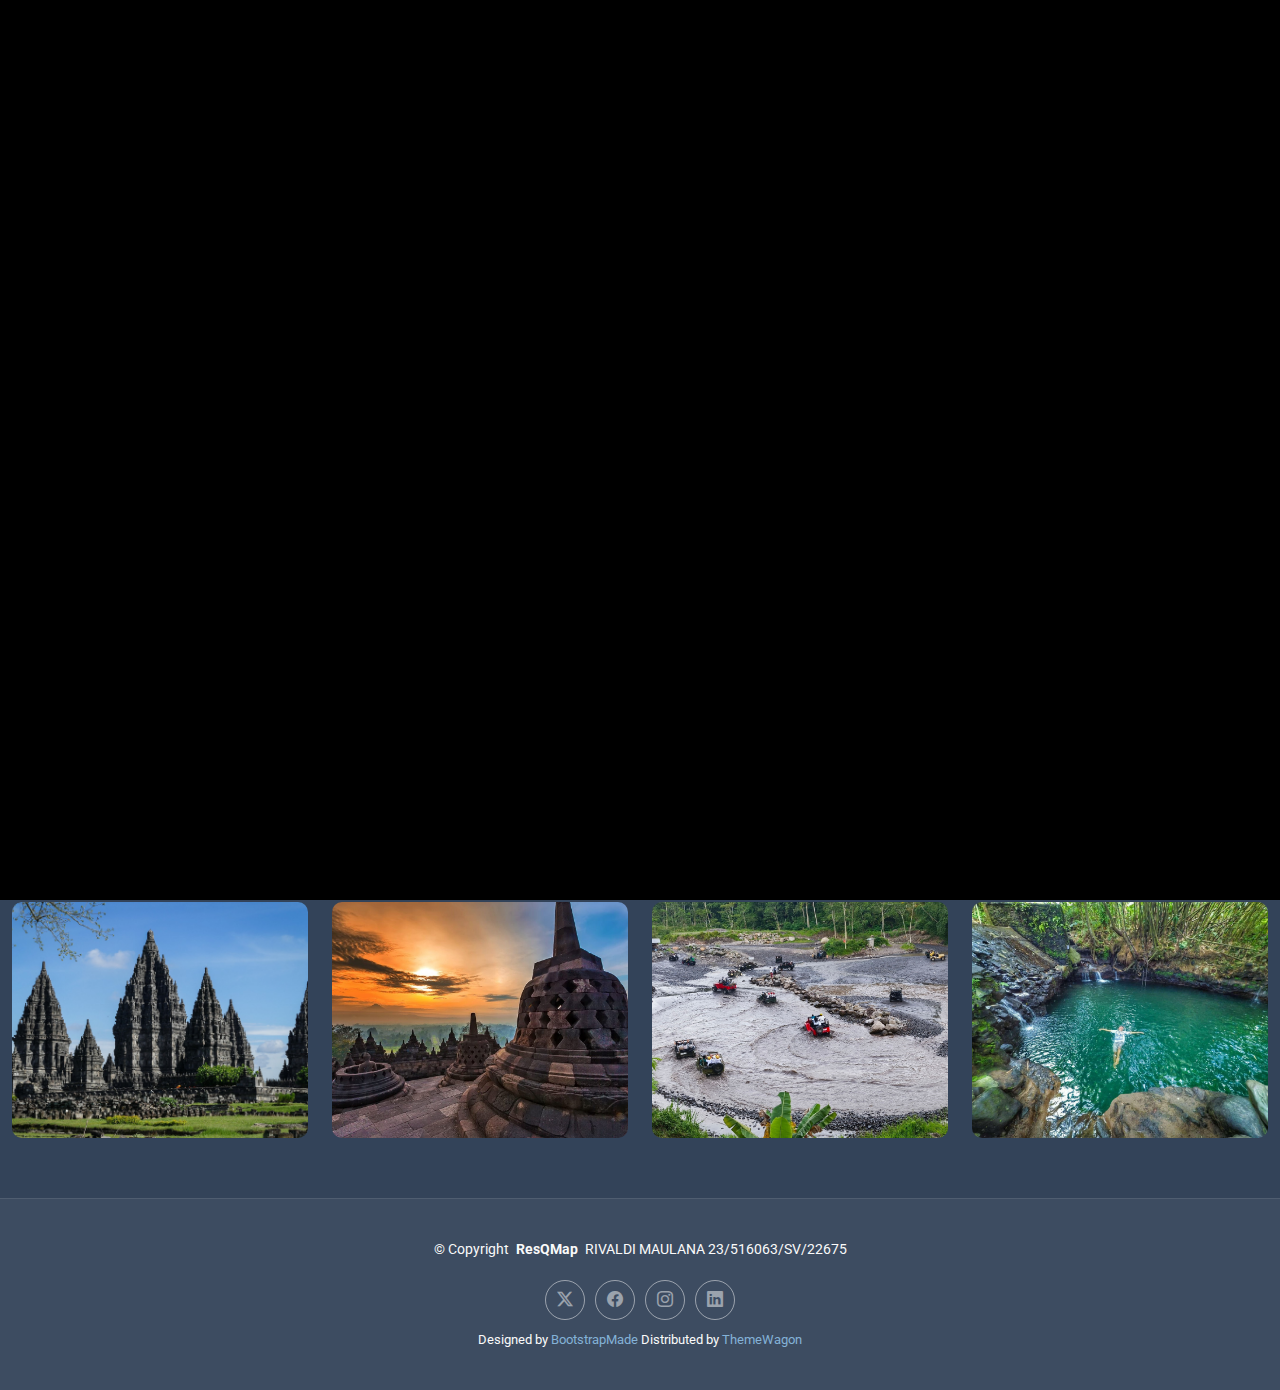
<file: index.html>
<!DOCTYPE html>
<html lang="en">

<head>
  <meta charset="utf-8">
  <meta content="width=device-width, initial-scale=1.0" name="viewport">
  <title>ResQMap</title>
  <meta name="description" content="">
  <meta name="keywords" content="">

  <!-- Favicons -->
  <link href="assets/img/favicon.png" rel="icon">
  <link href="assets/img/apple-touch-icon.png" rel="apple-touch-icon">

  <!-- Fonts -->
  <link href="https://fonts.googleapis.com" rel="preconnect">
  <link href="https://fonts.gstatic.com" rel="preconnect" crossorigin>
  <link href="https://fonts.googleapis.com/css2?family=Roboto:ital,wght@0,100;0,300;0,400;0,500;0,700;0,900;1,100;1,300;1,400;1,500;1,700;1,900&family=Inter:wght@100;200;300;400;500;600;700;800;900&family=Cardo:ital,wght@0,400;0,700;1,400;1,700&display=swap" rel="stylesheet">

  <!-- Vendor CSS Files -->
  <link href="assets/vendor/bootstrap/css/bootstrap.min.css" rel="stylesheet">
  <link href="assets/vendor/bootstrap-icons/bootstrap-icons.css" rel="stylesheet">
  <link href="assets/vendor/aos/aos.css" rel="stylesheet">
  <link href="assets/vendor/glightbox/css/glightbox.min.css" rel="stylesheet">
  <link href="assets/vendor/swiper/swiper-bundle.min.css" rel="stylesheet">

  <!-- Main CSS File -->
  <link href="assets/css/main.css" rel="stylesheet">

  <!-- =======================================================
  * Template Name: PhotoFolio
  * Template URL: https://bootstrapmade.com/photofolio-bootstrap-photography-website-template/
  * Updated: Aug 07 2024 with Bootstrap v5.3.3
  * Author: BootstrapMade.com
  * License: https://bootstrapmade.com/license/
  ======================================================== -->
</head>

<body class="index-page">

  <header id="header" class="header d-flex align-items-center sticky-top">
    <div class="container-fluid position-relative d-flex align-items-center justify-content-between">

      <a href="index.html" class="logo d-flex align-items-center me-auto me-xl-0">
        <!-- Uncomment the line below if you also wish to use an image logo -->
        <!-- <img src="assets/img/logo.png" alt=""> -->
        <i class="bi bi-camera"></i>
        <h1 class="sitename">ResQMap</h1>
      </a>

      <nav id="navmenu" class="navmenu">
        <ul>
          <li><a href="index.html" class="active">Home<br></a></li>
          <li><a href="about.html">Map</a></li>
          <li><a href="gallery.html">Dashboard</a></li>
          <li><a href="services.html">Services</a></li>
          <li><a href="contact.html">Contact</a></li>
        </ul>
        <i class="mobile-nav-toggle d-xl-none bi bi-list"></i>
      </nav>

      <div class="header-social-links">
        <a href="https://x.com/idlav21?s=21"><i class="bi bi-twitter-x"></i></a>
        <a href="https://www.facebook.com/rivaldimaulana1234/?locale=id_ID"><i class="bi bi-facebook"></i></a>
        <a href="https://www.instagram.com/p.aldiii_/"><i class="bi bi-instagram"></i></a>
        <a href="https://www.linkedin.com/in/rivaldi-maulana-a8678a289/"><i class="bi bi-linkedin"></i></a>
      </div>

    </div>
  </header>

  <main class="main">

    <!-- Hero Section -->
    <section id="hero" class="hero section">

      <div class="container">
        <div class="row justify-content-center">
          <div class="col-lg-6 text-center" data-aos="fade-up" data-aos-delay="100">
            <h2><span>I'm </span><span class="underlight">Rivaldi</span> will recommend to you WebGIS Respon Cepat Kecelakaan </span></h2>
            <p style="max-width: 100%;">Sistem Informasi Geospasial Penentuan Fasilitas Kesehatan Terdekat pada Kasus Kecelakaan di Area Wisata Sleman Berdasarkan Golden Time</p>
            <a href="about.html" class="btn-get-started">LET'S GO!<br></a>
          </div>
        </div>
      </div>

    </section><!-- /Hero Section -->

    <!-- Gallery Section -->
    <section id="gallery" class="gallery section">

      <div class="container-fluid" data-aos="fade-up" data-aos-delay="100">

        <div class="row gy-4 justify-content-center">

          <div class="col-xl-3 col-lg-4 col-md-6">
            <div class="gallery-item h-100">
              <img src="assets/img/gallery/merapi.jpg" class="img-fluid" alt="">
              <div class="gallery-links d-flex align-items-center justify-content-center">
                <a href="assets/img/gallery/merapi.jpg" title="Gallery 1" class="glightbox preview-link"><i class="bi bi-arrows-angle-expand"></i></a>
                <a href="gallery-single.html" class="details-link"><i class="bi bi-link-45deg"></i></a>
              </div>
            </div>
          </div><!-- End Gallery Item -->

          <div class="col-xl-3 col-lg-4 col-md-6">
            <div class="gallery-item h-100">
              <img src="assets/img/gallery/sambisari.jpg" class="img-fluid" alt="">
              <div class="gallery-links d-flex align-items-center justify-content-center">
                <a href="assets/img/gallery/sambisari.jpg" title="Gallery 2" class="glightbox preview-link"><i class="bi bi-arrows-angle-expand"></i></a>
                <a href="gallery-single.html" class="details-link"><i class="bi bi-link-45deg"></i></a>
              </div>
            </div>
          </div><!-- End Gallery Item -->

          <div class="col-xl-3 col-lg-4 col-md-6">
            <div class="gallery-item h-100">
              <img src="assets/img/gallery/obelix.jpg" class="img-fluid" alt="">
              <div class="gallery-links d-flex align-items-center justify-content-center">
                <a href="assets/img/gallery/obelix.jpg" title="Gallery 3" class="glightbox preview-link"><i class="bi bi-arrows-angle-expand"></i></a>
                <a href="gallery-single.html" class="details-link"><i class="bi bi-link-45deg"></i></a>
              </div>
            </div>
          </div><!-- End Gallery Item -->

          <div class="col-xl-3 col-lg-4 col-md-6">
            <div class="gallery-item h-100">
              <img src="assets/img/gallery/tugu.jpg" class="img-fluid" alt="">
              <div class="gallery-links d-flex align-items-center justify-content-center">
                <a href="assets/img/gallery/tugu.jpg" title="Gallery 4" class="glightbox preview-link"><i class="bi bi-arrows-angle-expand"></i></a>
                <a href="gallery-single.html" class="details-link"><i class="bi bi-link-45deg"></i></a>
              </div>
            </div>
          </div><!-- End Gallery Item -->

          <div class="col-xl-3 col-lg-4 col-md-6">
            <div class="gallery-item h-100">
              <img src="assets/img/gallery/prambanan.jpg" class="img-fluid" alt="">
              <div class="gallery-links d-flex align-items-center justify-content-center">
                <a href="assets/img/gallery/prambanan.jpg" title="Gallery 5" class="glightbox preview-link"><i class="bi bi-arrows-angle-expand"></i></a>
                <a href="gallery-single.html" class="details-link"><i class="bi bi-link-45deg"></i></a>
              </div>
            </div>
          </div><!-- End Gallery Item -->

          <div class="col-xl-3 col-lg-4 col-md-6">
            <div class="gallery-item h-100">
              <img src="assets/img/gallery/monumen.jpg" class="img-fluid" alt="">
              <div class="gallery-links d-flex align-items-center justify-content-center">
                <a href="assets/img/gallery/monumen.jpg" title="Gallery 6" class="glightbox preview-link"><i class="bi bi-arrows-angle-expand"></i></a>
                <a href="gallery-single.html" class="details-link"><i class="bi bi-link-45deg"></i></a>
              </div>
            </div>
          </div><!-- End Gallery Item -->

          <div class="col-xl-3 col-lg-4 col-md-6">
            <div class="gallery-item h-100">
              <img src="assets/img/gallery/lavatour.jpg" class="img-fluid" alt="">
              <div class="gallery-links d-flex align-items-center justify-content-center">
                <a href="assets/img/gallery/lavatour.jpg" title="Gallery 7" class="glightbox preview-link"><i class="bi bi-arrows-angle-expand"></i></a>
                <a href="gallery-single.html" class="details-link"><i class="bi bi-link-45deg"></i></a>
              </div>
            </div>
          </div><!-- End Gallery Item -->

          <div class="col-xl-3 col-lg-4 col-md-6">
            <div class="gallery-item h-100">
              <img src="assets/img/gallery/bluelagoon.jpeg" class="img-fluid" alt="">
              <div class="gallery-links d-flex align-items-center justify-content-center">
                <a href="assets/img/gallery/bluelagoon.jpeg" title="Gallery 8" class="glightbox preview-link"><i class="bi bi-arrows-angle-expand"></i></a>
                <a href="gallery-single.html" class="details-link"><i class="bi bi-link-45deg"></i></a>
              </div>
            </div>
          </div><!-- End Gallery Item -->

        </div>

      </div>

    </section><!-- /Gallery Section -->

  </main>

  <footer id="footer" class="footer">

    <div class="container">
      <div class="copyright text-center ">
        <p>© <span>Copyright</span> <strong class="px-1 sitename">ResQMap</strong> <span>RIVALDI MAULANA 23/516063/SV/22675</span></p>
      </div>
      <div class="social-links d-flex justify-content-center">
        <a href="https://x.com/idlav21?s=21"><i class="bi bi-twitter-x"></i></a>
        <a href="https://www.facebook.com/rivaldimaulana1234/?locale=id_ID"><i class="bi bi-facebook"></i></a>
        <a href="https://www.instagram.com/p.aldiii_/"><i class="bi bi-instagram"></i></a>
        <a href="https://www.linkedin.com/in/rivaldi-maulana-a8678a289/"><i class="bi bi-linkedin"></i></a>
      </div>
      <div class="credits">
        <!-- All the links in the footer should remain intact. -->
        <!-- You can delete the links only if you've purchased the pro version. -->
        <!-- Licensing information: https://bootstrapmade.com/license/ -->
        <!-- Purchase the pro version with working PHP/AJAX contact form: [buy-url] -->
        Designed by <a href="https://bootstrapmade.com/">BootstrapMade</a> Distributed by <a href="https://themewagon.com">ThemeWagon</a>
      </div>
    </div>

  </footer>

  <!-- Scroll Top -->
  <a href="#" id="scroll-top" class="scroll-top d-flex align-items-center justify-content-center"><i class="bi bi-arrow-up-short"></i></a>

  <!-- Preloader -->
  <div id="preloader">
    <div class="line"></div>
  </div>

  <!-- Vendor JS Files -->
  <script src="assets/vendor/bootstrap/js/bootstrap.bundle.min.js"></script>
  <script src="assets/vendor/php-email-form/validate.js"></script>
  <script src="assets/vendor/aos/aos.js"></script>
  <script src="assets/vendor/glightbox/js/glightbox.min.js"></script>
  <script src="assets/vendor/swiper/swiper-bundle.min.js"></script>

  <!-- Main JS File -->
  <script src="assets/js/main.js"></script>

</body>

</html>
</file>
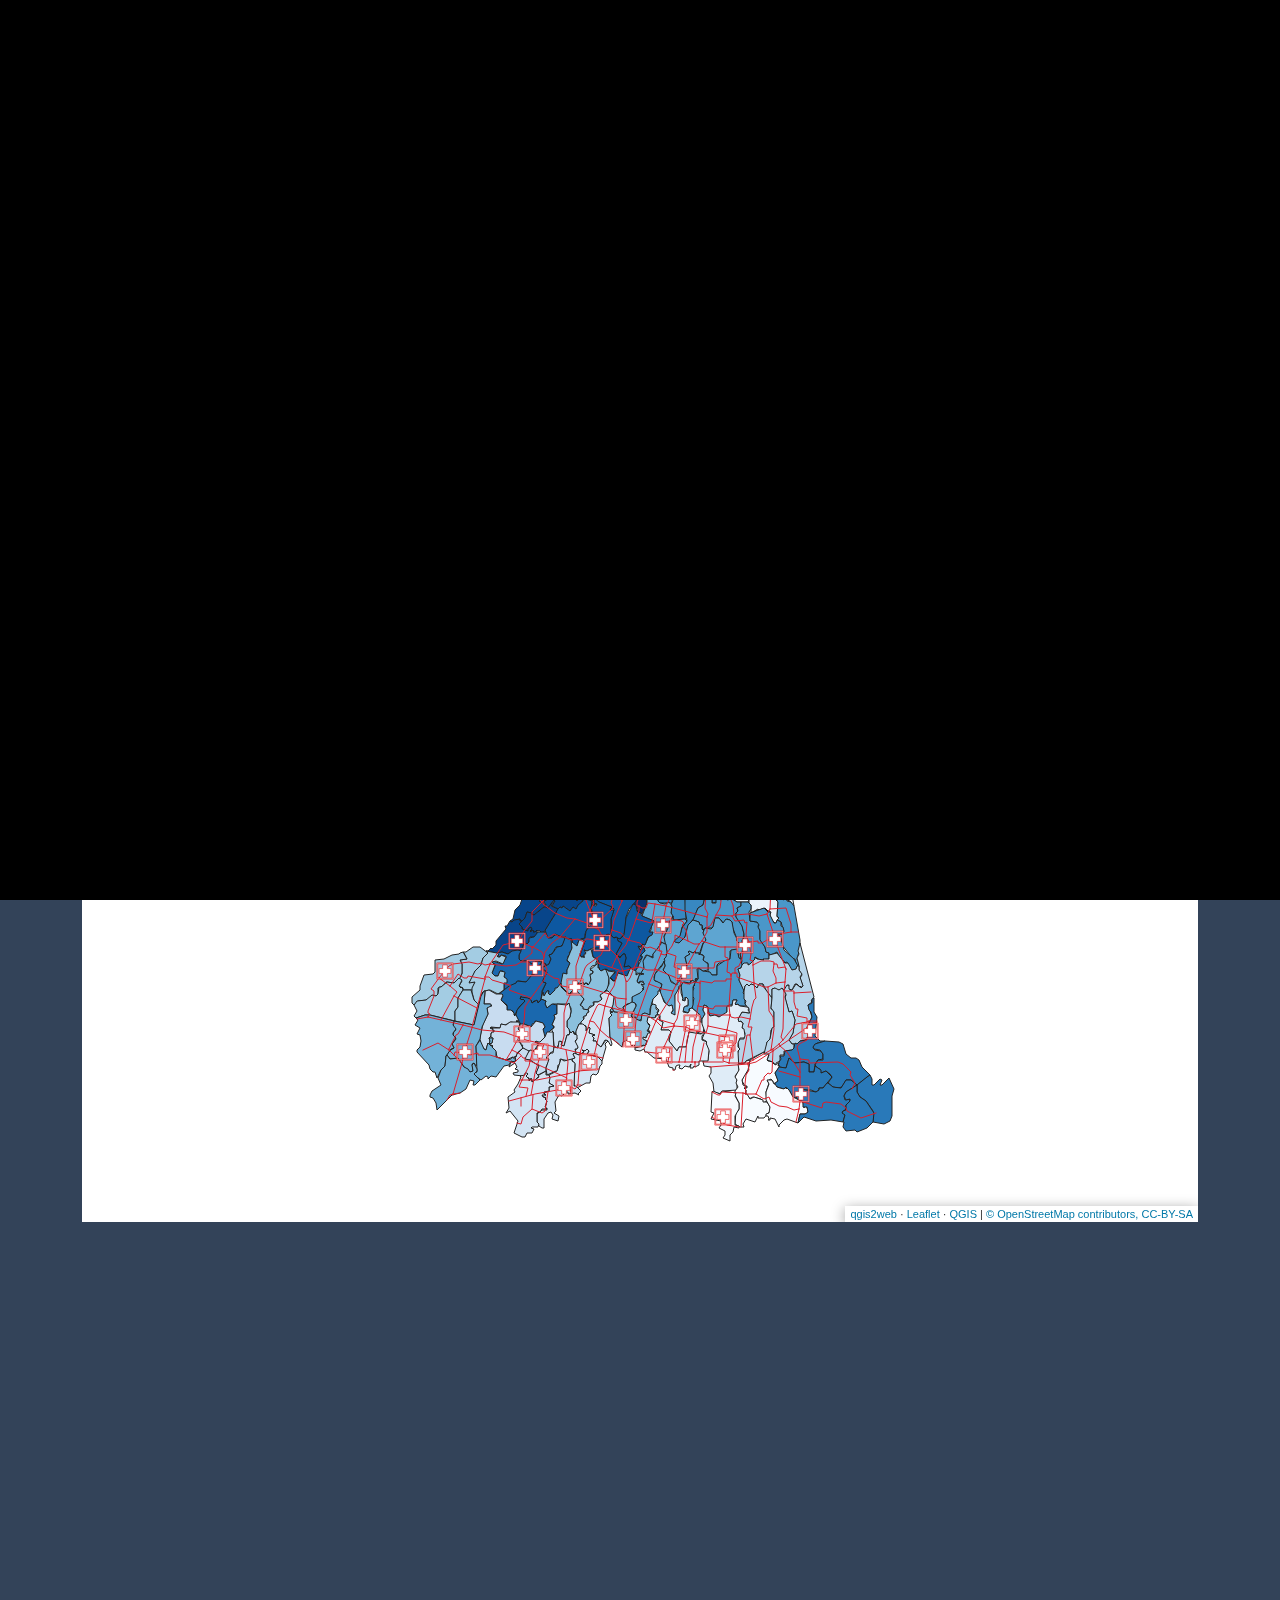
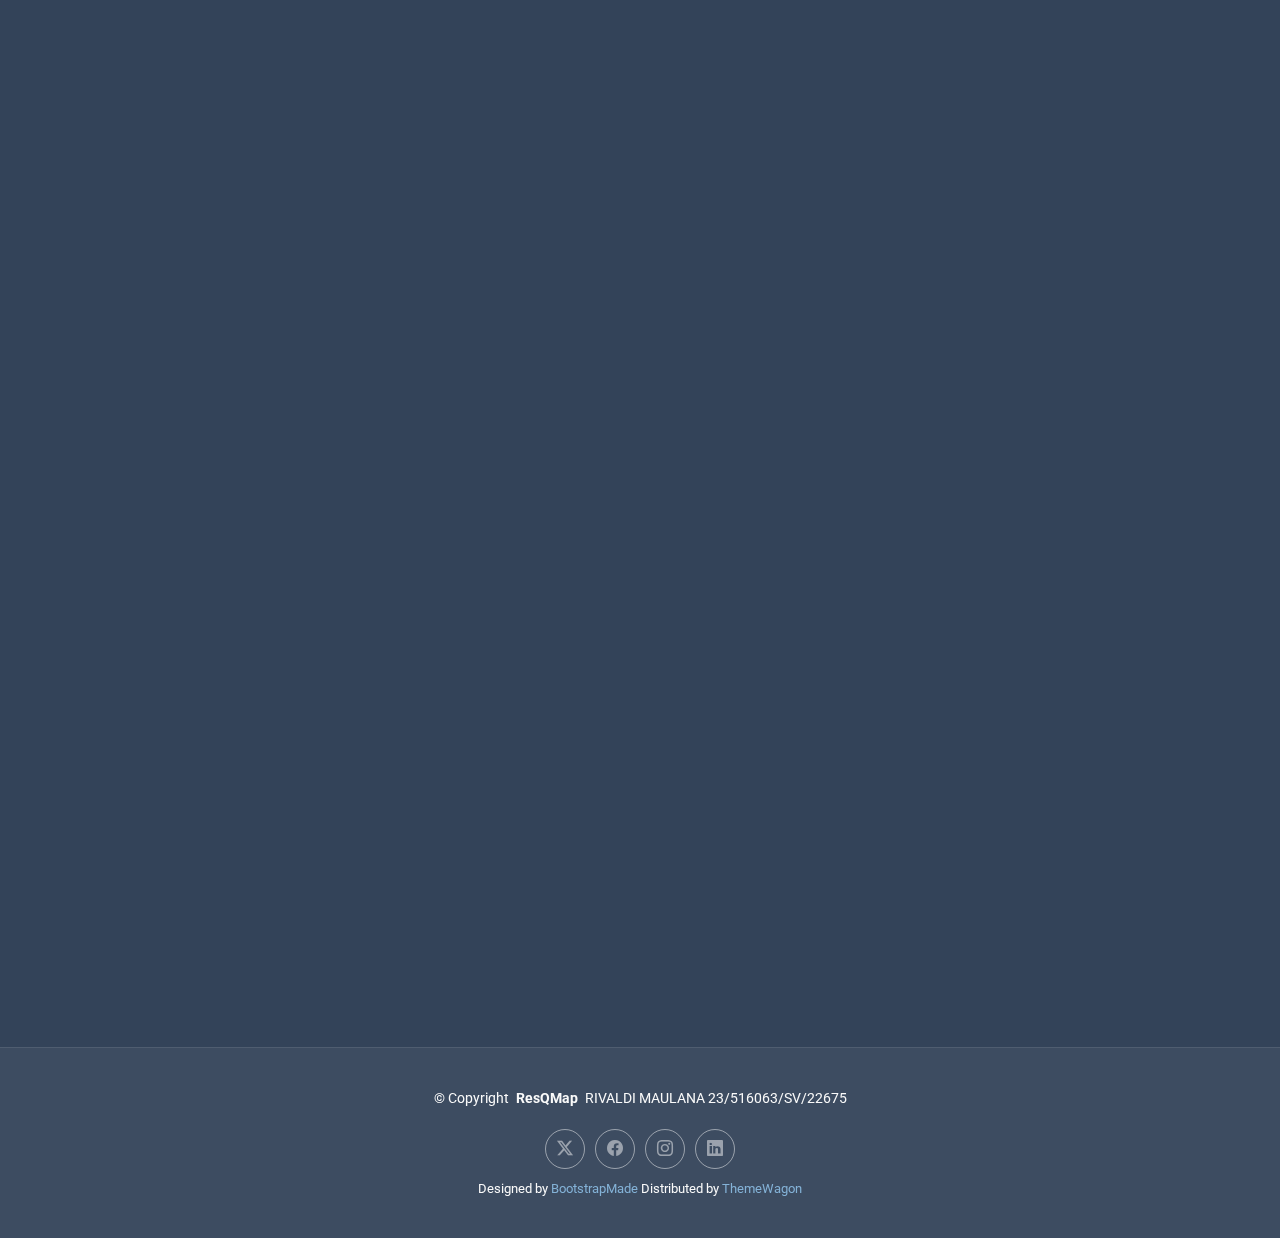
<file: about.html>
<!DOCTYPE html>
<html lang="en">

<head>
  <meta charset="utf-8">
  <meta content="width=device-width, initial-scale=1.0" name="viewport">
  <title>MAP - ResQMap</title>
  <meta name="description" content="">
  <meta name="keywords" content="">

  <!-- Favicons -->
  <link href="assets/img/favicon.png" rel="icon">
  <link href="assets/img/apple-touch-icon.png" rel="apple-touch-icon">

  <!-- Fonts -->
  <link href="https://fonts.googleapis.com" rel="preconnect">
  <link href="https://fonts.gstatic.com" rel="preconnect" crossorigin>
  <link href="https://fonts.googleapis.com/css2?family=Roboto:ital,wght@0,100;0,300;0,400;0,500;0,700;0,900;1,100;1,300;1,400;1,500;1,700;1,900&family=Inter:wght@100;200;300;400;500;600;700;800;900&family=Cardo:ital,wght@0,400;0,700;1,400;1,700&display=swap" rel="stylesheet">

  <!-- Vendor CSS Files -->
  <link href="assets/vendor/bootstrap/css/bootstrap.min.css" rel="stylesheet">
  <link href="assets/vendor/bootstrap-icons/bootstrap-icons.css" rel="stylesheet">
  <link href="assets/vendor/aos/aos.css" rel="stylesheet">
  <link href="assets/vendor/glightbox/css/glightbox.min.css" rel="stylesheet">
  <link href="assets/vendor/swiper/swiper-bundle.min.css" rel="stylesheet">


  <!-- Main CSS File -->
  <link href="assets/css/main.css" rel="stylesheet">

  <!-- =======================================================
  * Template Name: PhotoFolio
  * Template URL: https://bootstrapmade.com/photofolio-bootstrap-photography-website-template/
  * Updated: Aug 07 2024 with Bootstrap v5.3.3
  * Author: BootstrapMade.com
  * License: https://bootstrapmade.com/license/
  ======================================================== -->
</head>

<body class="about-page">
  
  <header id="header" class="header d-flex align-items-center sticky-top">
    <div class="container-fluid position-relative d-flex align-items-center justify-content-between">

      <a href="index.html" class="logo d-flex align-items-center me-auto me-xl-0">
        <!-- Uncomment the line below if you also wish to use an image logo -->
        <!-- <img src="assets/img/logo.png" alt=""> -->
        <i class="bi bi-camera"></i>
        <h1 class="sitename">ResQMap</h1>
      </a>

      <nav id="navmenu" class="navmenu">
        <ul>
          <li><a href="index.html">Home<br></a></li>
          <li><a href="about.html" class="active">Map</a></li>
          <li><a href="gallery.html">Dashboard</a></li>
          <li><a href="services.html">Services</a></li>
          <li><a href="contact.html">Contact</a></li>
        </ul>
        <i class="mobile-nav-toggle d-xl-none bi bi-list"></i>
      </nav>

      <div class="header-social-links">
        <a href="https://x.com/idlav21?s=21"><i class="bi bi-twitter-x"></i></a>
        <a href="https://www.facebook.com/rivaldimaulana1234/?locale=id_ID"><i class="bi bi-facebook"></i></a>
        <a href="https://www.instagram.com/p.aldiii_/"><i class="bi bi-instagram"></i></a>
        <a href="https://www.linkedin.com/in/rivaldi-maulana-a8678a289/"><i class="bi bi-linkedin"></i></a>
      </div>

    </div>
  </header>

  <main class="main">

    <!-- Page Title -->
    <div class="page-title" data-aos="fade">
      <div class="heading">
        <div class="container">
          <div class="row d-flex justify-content-center text-center">
            <div class="col-lg-8">
              <h1>📍Peta Respon Darurat Wisata Sleman</h1>
              <p class="mb-0">Ketika waktu sangat penting, kecepatan adalah segalanya. Peta ini membantu Anda menemukan fasilitas kesehatan terdekat dari lokasi kecelakaan wisata, lengkap dengan estimasi waktu tempuh dan akses jalan. Mari pastikan keselamatan di setiap perjalanan wisata Anda!</p>
              <a href="gallery.html" class="cta-btn">Let's Go!<br></a>
            </div>
          </div>
        </div>
      </div>
      <nav class="breadcrumbs">
        <div class="container">
          <p class="mb-0"><b>Penentuan Fasilitas Kesehatan Terdekat pada Kasus Kecelakaan di Area Wisata Sleman Berdasarkan Golden Time</b></p>
        </div>
      </nav>
    </div>
    <!-- End Page Title -->


    <!-- About Section -->
    <div class="container" data-aos="fade-up" data-aos-delay="100">

    <!-- Peta QGIS -->
    <iframe width="100%" height="600px" src="qgis2webosm/index.html" frameborder = "10">
    </iframe>
    </div>
   
    <!-- Page Title -->
    <div class="page-title" data-aos="fade">
      
      <nav class="breadcrumbs">
        <div class="container">
            <p class="mb-0"><b>Analisis Kerentanan Akses Fasilitas Kesehatan Darurat Berbasis Jarak di Kabupaten Slaman untuk Peningkatan Kesiapsiagaan</b></p>
        </div>
      </nav>
    </div>
    <!-- End Page Title -->

    <!-- About Section -->
    <div class="container" data-aos="fade-up" data-aos-delay="100">

    <!-- Peta QGIS -->
    <iframe width="100%" height="600px" src="Analisis2/index.html" frameborder = "10">
    </iframe>
    </div>

    <!-- Testimonials Section -->
    <section id="testimonials" class="testimonials section">

      <!-- Section Title -->
      <div class="container section-title" data-aos="fade-up">
        <h2>Comment</h2>
        <p>What they are saying</p>
      </div><!-- End Section Title -->

      <div class="container" data-aos="fade-up" data-aos-delay="100">

        <div class="swiper init-swiper">
          <script type="application/json" class="swiper-config">
            {
              "loop": true,
              "speed": 600,
              "autoplay": {
                "delay": 5000
              },
              "slidesPerView": "auto",
              "pagination": {
                "el": ".swiper-pagination",
                "type": "bullets",
                "clickable": true
              },
              "breakpoints": {
                "320": {
                  "slidesPerView": 1,
                  "spaceBetween": 40
                },
                "1200": {
                  "slidesPerView": 3,
                  "spaceBetween": 1
                }
              }
            }
          </script>
          <div class="swiper-wrapper">

            <div class="swiper-slide">
              <div class="testimonial-item">
                <div class="stars">
                  <i class="bi bi-star-fill"></i><i class="bi bi-star-fill"></i><i class="bi bi-star-fill"></i><i class="bi bi-star-fill"></i><i class="bi bi-star-fill"></i>
                </div>
                <p>
                  "Anak saya terpeleset saat wisata air. Beruntung petugas datang hanya dalam 10 menit. Rutenya jelas berkat peta ini!"
                </p>
                <div class="profile mt-auto">
                  <img src="assets/img/testimonials/testimonials-1.jpg" class="testimonial-img" alt="">
                  <h3>Iyyang Ozza</h3>
                  <h4>Reviewer from gmaps</h4>
                </div>
              </div>
            </div><!-- End testimonial item -->

            <div class="swiper-slide">
              <div class="testimonial-item">
                <div class="stars">
                  <i class="bi bi-star-fill"></i><i class="bi bi-star-fill"></i><i class="bi bi-star-fill"></i><i class="bi bi-star-fill"></i><i class="bi bi-star-fill"></i>
                </div>
                <p>
                  "Sebagai sopir ambulans, peta ini sangat membantu. Kami bisa ambil jalur tercepat tanpa bingung, meski jalan desa."
                </p>
                <div class="profile mt-auto">
                  <img src="assets/img/testimonials/testimonials-2.jpg" class="testimonial-img" alt="">
                  <h3>Fend Fender</h3>
                  <h4>Reviewer from gmaps</h4>
                </div>
              </div>
            </div><!-- End testimonial item -->

            <div class="swiper-slide">
              <div class="testimonial-item">
                <div class="stars">
                  <i class="bi bi-star-fill"></i><i class="bi bi-star-fill"></i><i class="bi bi-star-fill"></i><i class="bi bi-star-fill"></i><i class="bi bi-star-fill"></i>
                </div>
                <p>
                  "Kami pakai ResQMap saat simulasi bencana di area Kaliurang. Estimasi waktunya presisi! Bermanfaat untuk perencanaan."
                <div class="profile mt-auto">
                  <img src="assets/img/testimonials/testimonials-3.jpg" class="testimonial-img" alt="">
                  <h3>Nabilla Risqi</h3>
                  <h4>Reviewer from gmaps</h4>
                </div>
              </div>
            </div><!-- End testimonial item -->

            <div class="swiper-slide">
              <div class="testimonial-item">
                <div class="stars">
                  <i class="bi bi-star-fill"></i><i class="bi bi-star-fill"></i><i class="bi bi-star-fill"></i><i class="bi bi-star-fill"></i><i class="bi bi-star-fill"></i>
                </div>
                <p>
                  "WebGIS ini bikin koordinasi lebih cepat antara puskesmas dan tim lapangan. Wajib dimiliki di tiap destinasi wisata."
                </p>
                <div class="profile mt-auto">
                  <img src="assets/img/testimonials/testimonials-4.jpg" class="testimonial-img" alt="">
                  <h3>Reena Olala</h3>
                  <h4>Reviewer from gmaps</h4>
                </div>
              </div>
            </div><!-- End testimonial item -->

            <div class="swiper-slide">
              <div class="testimonial-item">
                <div class="stars">
                  <i class="bi bi-star-fill"></i><i class="bi bi-star-fill"></i><i class="bi bi-star-fill"></i><i class="bi bi-star-fill"></i><i class="bi bi-star-fill"></i>
                </div>
                <p>
                  "Saat terjadi insiden di jalur hiking, petugas cepat datang hanya dalam 12 menit! Terima kasih puskesmas terdekat dan rute yang jelas. WebGIS ini sangat membantu."
                <div class="profile mt-auto">
                  <img src="assets/img/testimonials/testimonials-5.jpg" class="testimonial-img" alt="">
                  <h3>Ashan Fardhani</h3>
                  <h4>Reviewer from gmaps</h4>
                </div>
              </div>
            </div><!-- End testimonial item -->

          </div>
          <div class="swiper-pagination"></div>
        </div>

      </div>

    </section><!-- /Testimonials Section -->

  </main>

  <footer id="footer" class="footer">

    <div class="container">
      <div class="copyright text-center ">
        <p>© <span>Copyright</span> <strong class="px-1 sitename">ResQMap</strong> <span>RIVALDI MAULANA 23/516063/SV/22675</span></p>
      </div>
      <div class="social-links d-flex justify-content-center">
        <a href=""><i class="bi bi-twitter-x"></i></a>
        <a href=""><i class="bi bi-facebook"></i></a>
        <a href=""><i class="bi bi-instagram"></i></a>
        <a href=""><i class="bi bi-linkedin"></i></a>
      </div>
      <div class="credits">
        <!-- All the links in the footer should remain intact. -->
        <!-- You can delete the links only if you've purchased the pro version. -->
        <!-- Licensing information: https://bootstrapmade.com/license/ -->
        <!-- Purchase the pro version with working PHP/AJAX contact form: [buy-url] -->
        Designed by <a href="https://bootstrapmade.com/">BootstrapMade</a> Distributed by <a href="https://themewagon.com">ThemeWagon</a>
      </div>
    </div>

  </footer>

  <!-- Scroll Top -->
  <a href="#" id="scroll-top" class="scroll-top d-flex align-items-center justify-content-center"><i class="bi bi-arrow-up-short"></i></a>

  <!-- Preloader -->
  <div id="preloader">
    <div class="line"></div>
  </div>

  <!-- Vendor JS Files -->
  <script src="assets/vendor/bootstrap/js/bootstrap.bundle.min.js"></script>
  <script src="assets/vendor/php-email-form/validate.js"></script>
  <script src="assets/vendor/aos/aos.js"></script>
  <script src="assets/vendor/glightbox/js/glightbox.min.js"></script>
  <script src="assets/vendor/swiper/swiper-bundle.min.js"></script>

  <!-- Main JS File -->
  <script src="assets/js/main.js"></script>

</body>

</html>
</file>
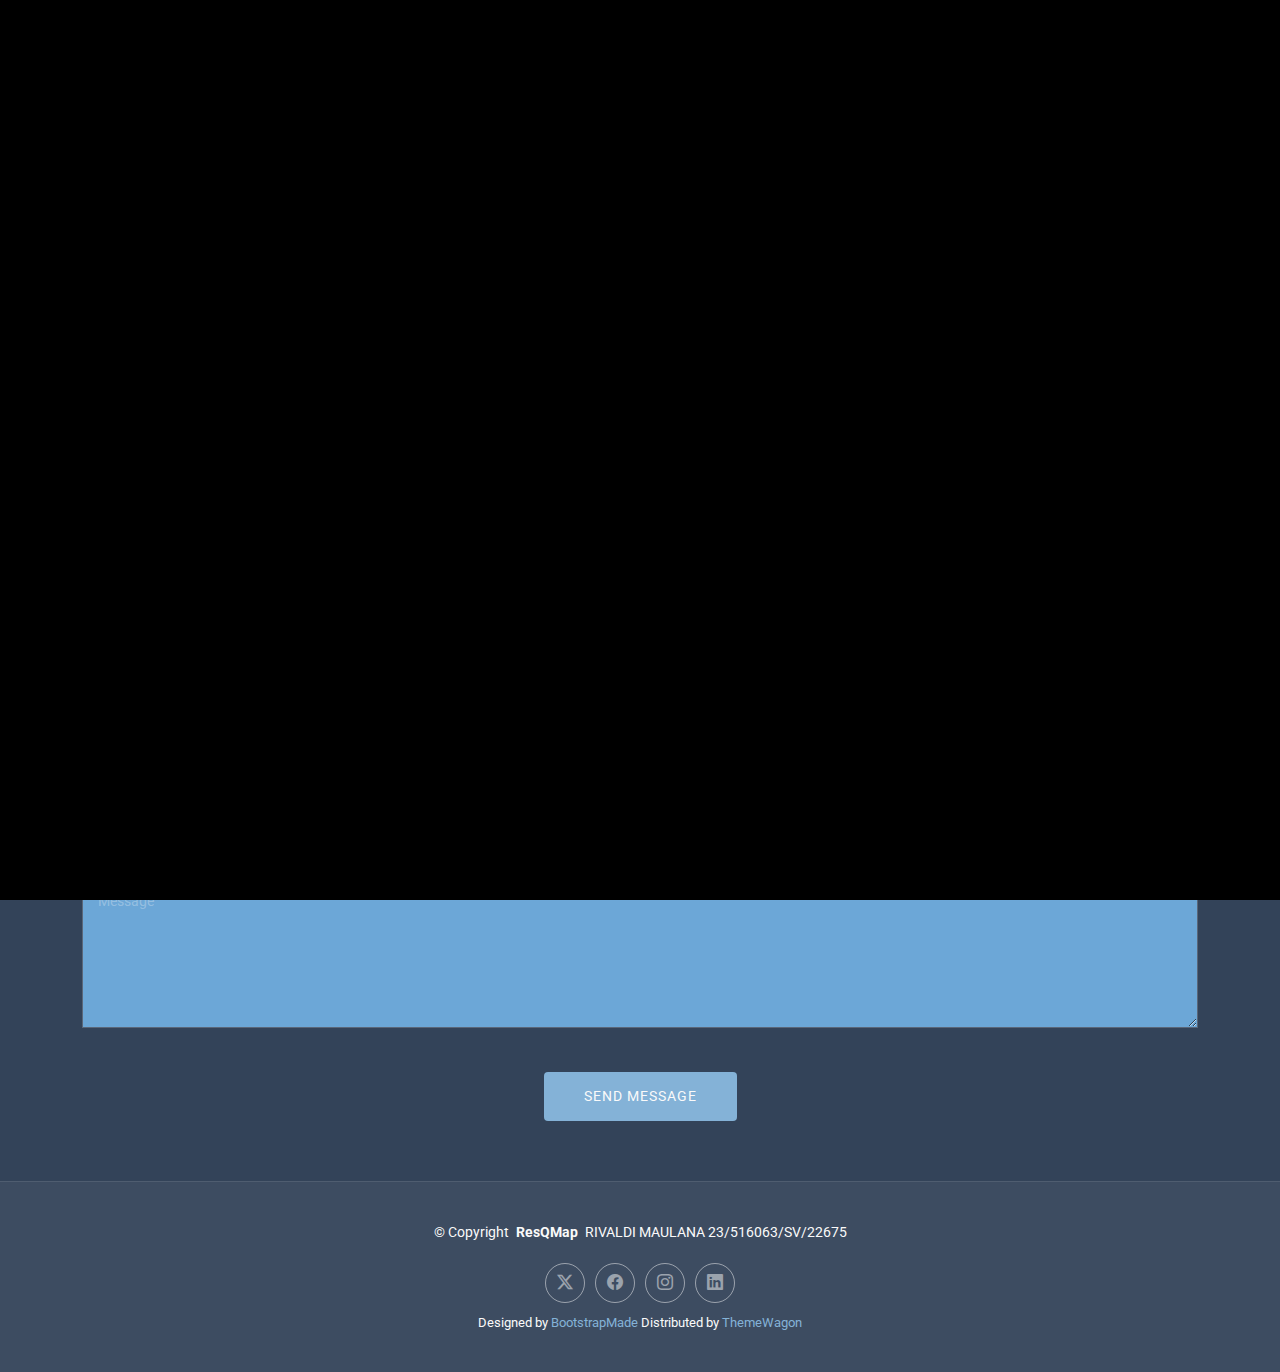
<file: contact.html>
<!DOCTYPE html>
<html lang="en">

<head>
  <meta charset="utf-8">
  <meta content="width=device-width, initial-scale=1.0" name="viewport">
  <title>Help Desk ResQMap</title>
  <meta name="description" content="">
  <meta name="keywords" content="">

  <!-- Favicons -->
  <link href="assets/img/favicon.png" rel="icon">
  <link href="assets/img/apple-touch-icon.png" rel="apple-touch-icon">

  <!-- Fonts -->
  <link href="https://fonts.googleapis.com" rel="preconnect">
  <link href="https://fonts.gstatic.com" rel="preconnect" crossorigin>
  <link href="https://fonts.googleapis.com/css2?family=Roboto:ital,wght@0,100;0,300;0,400;0,500;0,700;0,900;1,100;1,300;1,400;1,500;1,700;1,900&family=Inter:wght@100;200;300;400;500;600;700;800;900&family=Cardo:ital,wght@0,400;0,700;1,400;1,700&display=swap" rel="stylesheet">

  <!-- Vendor CSS Files -->
  <link href="assets/vendor/bootstrap/css/bootstrap.min.css" rel="stylesheet">
  <link href="assets/vendor/bootstrap-icons/bootstrap-icons.css" rel="stylesheet">
  <link href="assets/vendor/aos/aos.css" rel="stylesheet">
  <link href="assets/vendor/glightbox/css/glightbox.min.css" rel="stylesheet">
  <link href="assets/vendor/swiper/swiper-bundle.min.css" rel="stylesheet">

  <!-- Main CSS File -->
  <link href="assets/css/main.css" rel="stylesheet">

  <!-- =======================================================
  * Template Name: PhotoFolio
  * Template URL: https://bootstrapmade.com/photofolio-bootstrap-photography-website-template/
  * Updated: Aug 07 2024 with Bootstrap v5.3.3
  * Author: BootstrapMade.com
  * License: https://bootstrapmade.com/license/
  ======================================================== -->
</head>

<body class="contact-page">

  <header id="header" class="header d-flex align-items-center sticky-top">
    <div class="container-fluid position-relative d-flex align-items-center justify-content-between">

      <a href="index.html" class="logo d-flex align-items-center me-auto me-xl-0">
        <!-- Uncomment the line below if you also wish to use an image logo -->
        <!-- <img src="assets/img/logo.png" alt=""> -->
        <i class="bi bi-camera"></i>
        <h1 class="sitename">ResQMap</h1>
      </a>

      <nav id="navmenu" class="navmenu">
        <ul>
          <li><a href="index.html">Home<br></a></li>
          <li><a href="about.html">Map</a></li>
          <li><a href="gallery.html">Dashboard</a></li>
          <li><a href="services.html">Services</a></li>
          <li><a href="contact.html" class="active">Contact</a></li>
        </ul>
        <i class="mobile-nav-toggle d-xl-none bi bi-list"></i>
      </nav>

      <div class="header-social-links">
        <a href="https://x.com/idlav21?s=21"><i class="bi bi-twitter-x"></i></a>
        <a href="https://www.facebook.com/rivaldimaulana1234/?locale=id_ID"><i class="bi bi-facebook"></i></a>
        <a href="https://www.instagram.com/p.aldiii_/"><i class="bi bi-instagram"></i></a>
        <a href="https://www.linkedin.com/in/rivaldi-maulana-a8678a289/"><i class="bi bi-linkedin"></i></a>
      </div>

    </div>
  </header>

  <main class="main">

    <!-- Page Title -->
    <div class="page-title" data-aos="fade">
      <div class="heading">
        <div class="container">
          <div class="row d-flex justify-content-center text-center">
            <div class="col-lg-8">
              <h1>Help Desk ResQMap</h1>
              <p class="mb-0">Jika kamu membutuhkan informasi terkait penanganan darurat di kawasan wisata Sleman, kamu berada di tempat yang tepat! ResQMap hadir untuk memberikan solusi berbasis peta dalam menghadapi situasi darurat, seperti kecelakaan atau kondisi medis mendesak di area wisata. Dengan fitur seperti estimasi Golden Time, rute tercepat menuju fasilitas kesehatan, serta lokasi titik rawan kecelakaan, sistem ini dirancang untuk membantu semua pihak—pengunjung, petugas lapangan, hingga pengelola wilayah.🌐Jangan ragu untuk menghubungi kami jika kamu ingin menyampaikan laporan lokasi, masukan sistem, atau permintaan data.
Kami siap membantumu memastikan keselamatan dan penanganan cepat di lokasi. 🏥🚑📍</p>
            </div>
          </div>
        </div>
      </div>
      <nav class="breadcrumbs">
        <div class="container">
          <ol>
            <li><a href="index.html">Home</a></li>
            <li class="current">Contact</li>
          </ol>
        </div>
      </nav>
    </div><!-- End Page Title -->

    <!-- Contact Section -->
    <section id="contact" class="contact section">

      <div class="container" data-aos="fade-up" data-aos-delay="100">

        <div class="info-wrap" data-aos="fade-up" data-aos-delay="200">
          <div class="row gy-5">

            <div class="col-lg-4">
              <div class="info-item d-flex align-items-center">
                <i class="bi bi-geo-alt flex-shrink-0"></i>
                <div>
                  <h3>Location</h3>
                  <p>Jl.Yacaranda, Sleman, Yogyakarta</p>
                </div>
              </div>
            </div><!-- End Info Item -->

            <div class="col-lg-4">
              <div class="info-item d-flex align-items-center">
                <i class="bi bi-telephone flex-shrink-0"></i>
                <div>
                  <h3>Call</h3>
                  <p>+62 8123 4567 8910</p>
                </div>
              </div>
            </div><!-- End Info Item -->

            <div class="col-lg-4">
              <div class="info-item d-flex align-items-center">
                <i class="bi bi-envelope flex-shrink-0"></i>
                <div>
                  <h3>Email</h3>
                  <p>rivaldimaulana@gmail.com</p>
                </div>
              </div>
            </div><!-- End Info Item -->

          </div>
        </div>

        <form action="forms/contact.php" method="post" class="php-email-form" data-aos="fade-up" data-aos-delay="300">
          <div class="row gy-4">

            <div class="col-md-6">
              <input type="text" name="name" class="form-control" placeholder="Your Name" required="">
            </div>

            <div class="col-md-6 ">
              <input type="email" class="form-control" name="email" placeholder="Your Email" required="">
            </div>

            <div class="col-md-12">
              <input type="text" class="form-control" name="subject" placeholder="Subject" required="">
            </div>

            <div class="col-md-12">
              <textarea class="form-control" name="message" rows="6" placeholder="Message" required=""></textarea>
            </div>

            <div class="col-md-12 text-center">
              <div class="loading">Loading</div>
              <div class="error-message"></div>
              <div class="sent-message">Your message has been sent. Thank you!</div>

              <button type="submit">Send Message</button>
            </div>

          </div>
        </form><!-- End Contact Form -->

      </div>

    </section><!-- /Contact Section -->

  </main>

  <footer id="footer" class="footer">

    <div class="container">
      <div class="copyright text-center ">
        <p>© <span>Copyright</span> <strong class="px-1 sitename">ResQMap</strong> <span>RIVALDI MAULANA 23/516063/SV/22675</span></p>
      </div>
      <div class="social-links d-flex justify-content-center">
        <a href="https://x.com/idlav21?s=21"><i class="bi bi-twitter-x"></i></a>
        <a href="https://www.facebook.com/rivaldimaulana1234/?locale=id_ID"><i class="bi bi-facebook"></i></a>
        <a href="https://www.instagram.com/p.aldiii_/"><i class="bi bi-instagram"></i></a>
        <a href="https://www.linkedin.com/in/rivaldi-maulana-a8678a289/"><i class="bi bi-linkedin"></i></a>
      </div>
      <div class="credits">
        <!-- All the links in the footer should remain intact. -->
        <!-- You can delete the links only if you've purchased the pro version. -->
        <!-- Licensing information: https://bootstrapmade.com/license/ -->
        <!-- Purchase the pro version with working PHP/AJAX contact form: [buy-url] -->
        Designed by <a href="https://bootstrapmade.com/">BootstrapMade</a> Distributed by <a href="https://themewagon.com">ThemeWagon</a>
      </div>
    </div>

  </footer>

  <!-- Scroll Top -->
  <a href="#" id="scroll-top" class="scroll-top d-flex align-items-center justify-content-center"><i class="bi bi-arrow-up-short"></i></a>

  <!-- Preloader -->
  <div id="preloader">
    <div class="line"></div>
  </div>

  <!-- Vendor JS Files -->
  <script src="assets/vendor/bootstrap/js/bootstrap.bundle.min.js"></script>
  <script src="assets/vendor/php-email-form/validate.js"></script>
  <script src="assets/vendor/aos/aos.js"></script>
  <script src="assets/vendor/glightbox/js/glightbox.min.js"></script>
  <script src="assets/vendor/swiper/swiper-bundle.min.js"></script>

  <!-- Main JS File -->
  <script src="assets/js/main.js"></script>

</body>

</html>
</file>
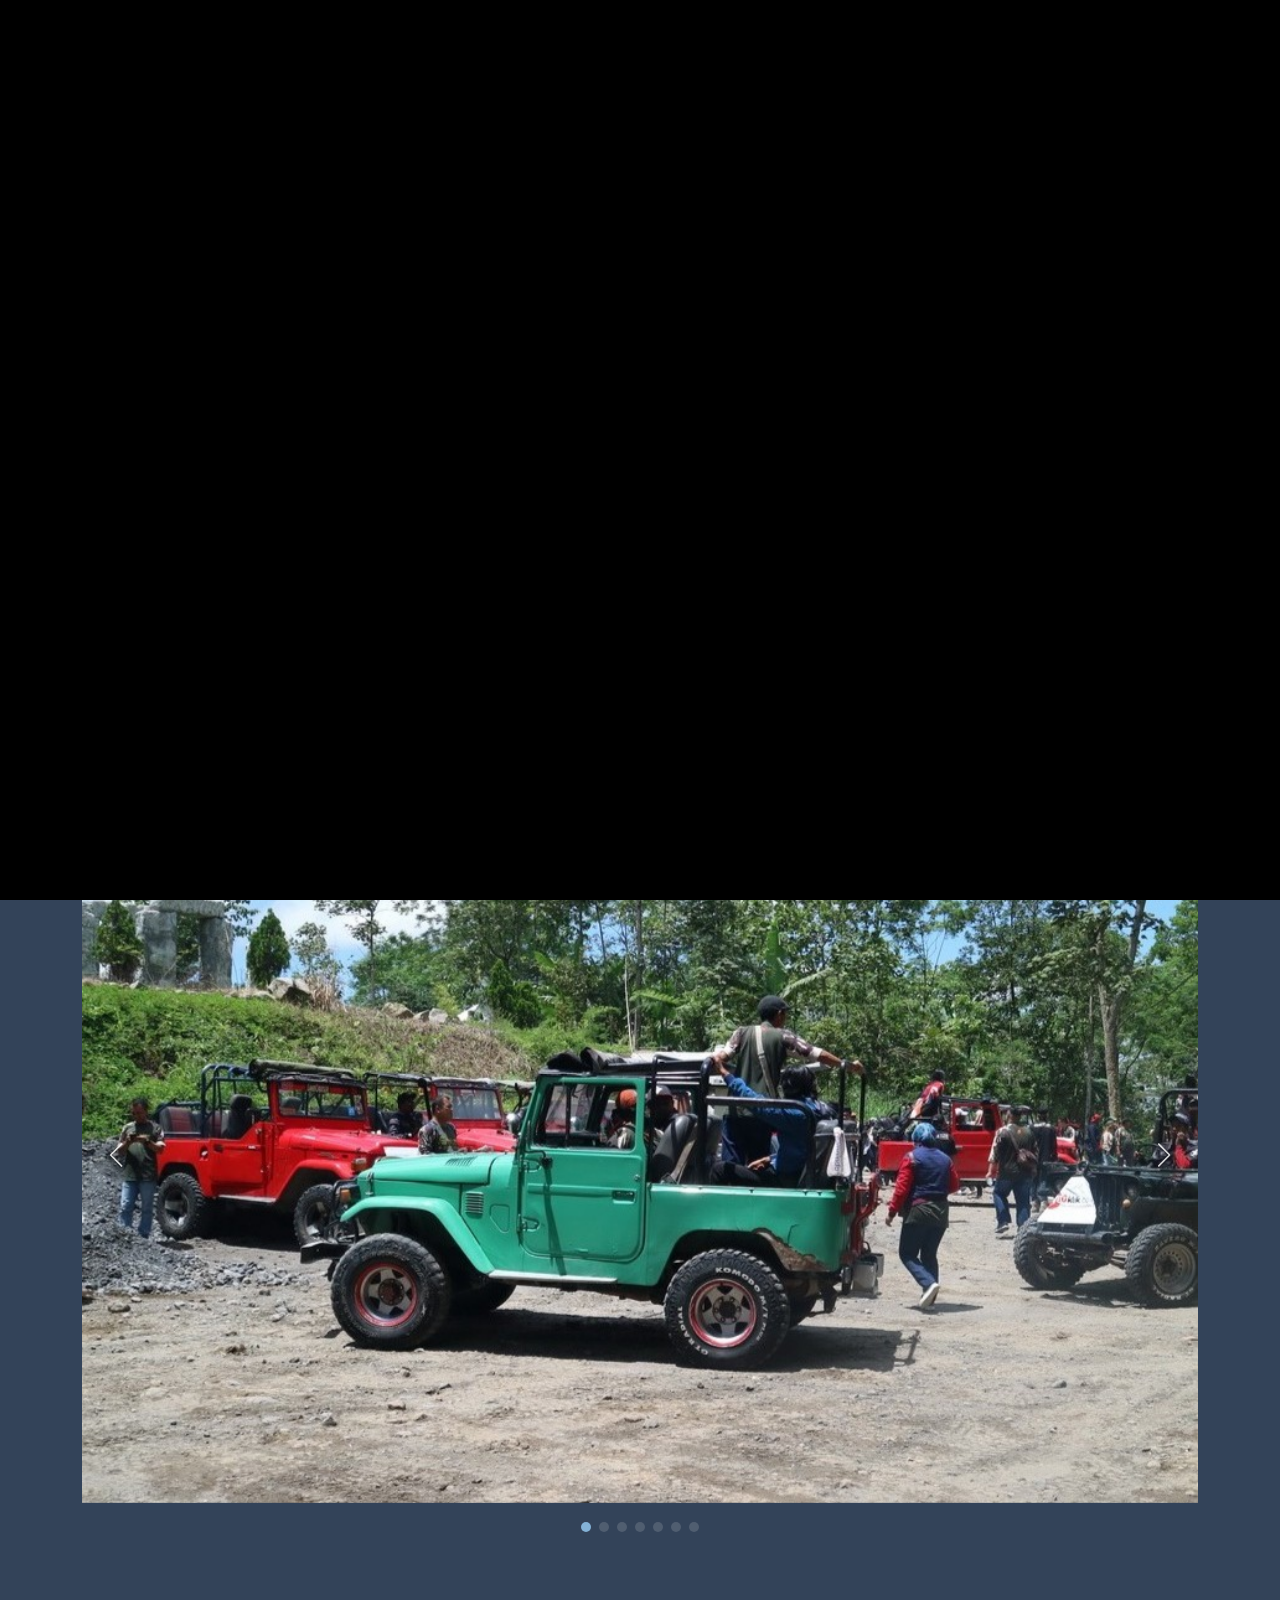
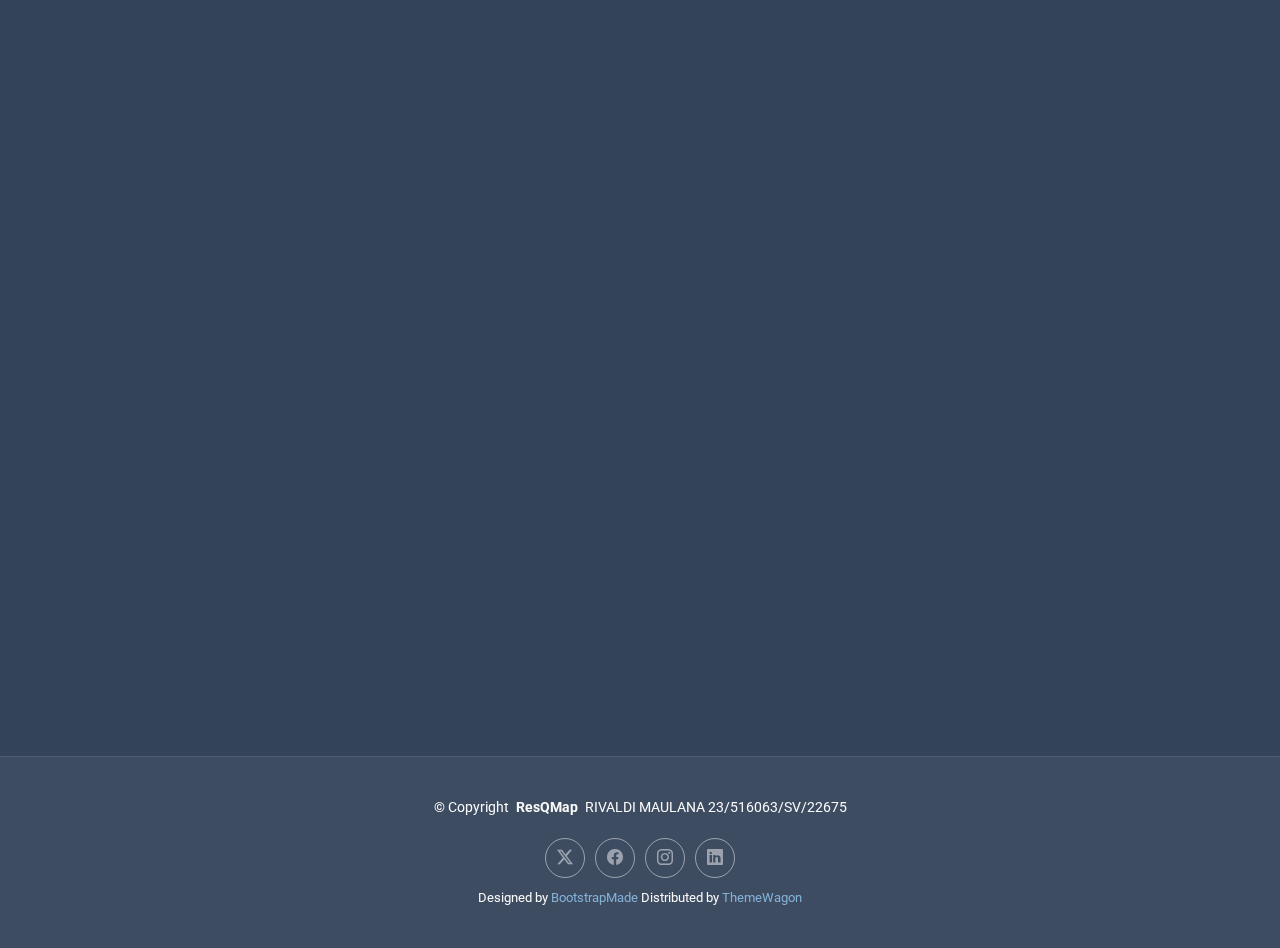
<file: gallery-single.html>
<!DOCTYPE html>
<html lang="en">

<head>
  <meta charset="utf-8">
  <meta content="width=device-width, initial-scale=1.0" name="viewport">
  <title>Kasus Kecelakaan</title>
  <meta name="description" content="">
  <meta name="keywords" content="">

  <!-- Favicons -->
  <link href="assets/img/favicon.png" rel="icon">
  <link href="assets/img/apple-touch-icon.png" rel="apple-touch-icon">

  <!-- Fonts -->
  <link href="https://fonts.googleapis.com" rel="preconnect">
  <link href="https://fonts.gstatic.com" rel="preconnect" crossorigin>
  <link href="https://fonts.googleapis.com/css2?family=Roboto:ital,wght@0,100;0,300;0,400;0,500;0,700;0,900;1,100;1,300;1,400;1,500;1,700;1,900&family=Inter:wght@100;200;300;400;500;600;700;800;900&family=Cardo:ital,wght@0,400;0,700;1,400;1,700&display=swap" rel="stylesheet">

  <!-- Vendor CSS Files -->
  <link href="assets/vendor/bootstrap/css/bootstrap.min.css" rel="stylesheet">
  <link href="assets/vendor/bootstrap-icons/bootstrap-icons.css" rel="stylesheet">
  <link href="assets/vendor/aos/aos.css" rel="stylesheet">
  <link href="assets/vendor/glightbox/css/glightbox.min.css" rel="stylesheet">
  <link href="assets/vendor/swiper/swiper-bundle.min.css" rel="stylesheet">

  <!-- Main CSS File -->
  <link href="assets/css/main.css" rel="stylesheet">

  <!-- =======================================================
  * Template Name: PhotoFolio
  * Template URL: https://bootstrapmade.com/photofolio-bootstrap-photography-website-template/
  * Updated: Aug 07 2024 with Bootstrap v5.3.3
  * Author: BootstrapMade.com
  * License: https://bootstrapmade.com/license/
  ======================================================== -->
</head>

<body class="gallery-single-page">

  <header id="header" class="header d-flex align-items-center sticky-top">
    <div class="container-fluid position-relative d-flex align-items-center justify-content-between">

      <a href="index.html" class="logo d-flex align-items-center me-auto me-xl-0">
        <!-- Uncomment the line below if you also wish to use an image logo -->
        <!-- <img src="assets/img/logo.png" alt=""> -->
        <i class="bi bi-camera"></i>
        <h1 class="sitename">ResQMap</h1>
      </a>

      <nav id="navmenu" class="navmenu">
        <ul>
          <li><a href="index.html">Home<br></a></li>
          <li><a href="about.html">About</a></li>
          <li><a href="gallery.html">Dashboard</a></li>
          <li><a href="services.html">Services</a></li>
          <li><a href="contact.html">Contact</a></li>
        </ul>
        <i class="mobile-nav-toggle d-xl-none bi bi-list"></i>
      </nav>

      <div class="header-social-links">
        <a href="https://x.com/idlav21?s=21"><i class="bi bi-twitter-x"></i></a>
        <a href="https://www.facebook.com/rivaldimaulana1234/?locale=id_ID"><i class="bi bi-facebook"></i></a>
        <a href="https://www.instagram.com/p.aldiii_/"><i class="bi bi-instagram"></i></a>
        <a href="https://www.linkedin.com/in/rivaldi-maulana-a8678a289/"><i class="bi bi-linkedin"></i></a>
      </div>

    </div>
  </header>

  <main class="main">

    <!-- Page Title -->
    <div class="page-title" data-aos="fade">
      <div class="heading">
        <div class="container">
          <div class="row d-flex justify-content-center text-center">
            <div class="col-lg-8">
              <h1>3 Kecelakaan Jip Lava Tour Merapi Tewaskan 2 Wisatawan</h1>
              <p class="mb-0">Kecelakaan jip wisata lava tour Gunung Merapi di Kabupaten Sleman tercatat sudah tiga kali terjadi sejak Januari 2018</p>
              <a href="https://news.detik.com/berita-jawa-tengah/d-4075157/tahun-ini-3-kecelakaan-jip-lava-tour-merapi-tewaskan-2-wisatawan" class="cta-btn">More Information<br></a>
            </div>
          </div>
        </div>`  
      </div>
      <nav class="breadcrumbs">
        <div class="container">

          <ol>
            <li><a href="index.html">Home</a></li>
            <li class="current">News</li>
          </ol>
        </div>
      </nav>
    </div><!-- End Page Title -->

    <!-- Gallery Details Section -->
    <section id="gallery-details" class="gallery-details section">

      <div class="container" data-aos="fade-up">

        <div class="portfolio-details-slider swiper init-swiper">
          <script type="application/json" class="swiper-config">
            {
              "loop": true,
              "speed": 600,
              "autoplay": {
                "delay": 5000
              },
              "slidesPerView": "auto",
              "navigation": {
                "nextEl": ".swiper-button-next",
                "prevEl": ".swiper-button-prev"
              },
              "pagination": {
                "el": ".swiper-pagination",
                "type": "bullets",
                "clickable": true
              }
            }
          </script>
          <div class="swiper-wrapper align-items-center">

            <div class="swiper-slide">
              <img src="assets/img/gallery/Merapi1.jpg" alt="">
            </div>

            <div class="swiper-slide">
              <img src="assets/img/gallery/Merapi2.jpg" alt="">
            </div>

            <div class="swiper-slide">
              <img src="assets/img/gallery/Merapi3.jpg" alt="">
            </div>

            <div class="swiper-slide">
              <img src="assets/img/gallery/Merapi4.jpeg" alt="">
            </div>

            <div class="swiper-slide">
              <img src="assets/img/gallery/Merapi5.jpg" alt="">
            </div>

            <div class="swiper-slide">
              <img src="assets/img/gallery/Merapi6.jpeg" alt="">
            </div>

            <div class="swiper-slide">
              <img src="assets/img/gallery/Merapi7.jpg" alt="">
            </div>

          </div>
          <div class="swiper-button-prev"></div>
          <div class="swiper-button-next"></div>
          <div class="swiper-pagination"></div>
        </div>

        <div class="row justify-content-between gy-4 mt-4">

          <div class="col-lg-8" data-aos="fade-up">
            <div class="portfolio-description">
              <h2>"Tahun Ini 3 Kecelakaan Jip Lava Tour Merapi Tewaskan 2 Wisatawan"</h2>
              <p>
                Sleman- Kecelakaan jip wisata lava tour Gunung Merapi di Kabupaten Sleman tercatat sudah tiga kali terjadi sejak juanuari 2018. Dari tiga kecelakaan tersebut, 2 penumpang tewas.
              </p>
              <p>
                Peristiwa pertama terjadi pada 7 Januari 2018 kecelakaan dialami jip wisata lava tour Merapi. Saat itu jip yang dikemudikan oleh WJS (18), mengangkut enam orang penumpang kecelakaan setelah berusaha menyalip sebuah bus wisata di Jalan Kaliurang Km 20, Pakem. Jip membentur bodi belakang bus dan oleng. Satu penumpang jip tewas yakni Fatun Hikmah (50) warga Gabus, Pati, Jawa Tengah.
              </p>

              <div class="testimonial-item">
                <p>
                  <i class="bi bi-quote quote-icon-left"></i>
                  <span>"Kejadian itu mengakibatkan satu korban meninggal dunia, korban merupakan penumpang jip," kata Kapolsek Pakem, Kompol Haryanta saat dihubungi detikcom, Rabu (20/6/2018).</span>
                  <i class="bi bi-quote quote-icon-right"></i>
                </p>
                <div>
                  <img src="assets/img/testimonials/IMG_3352.JPG" class="testimonial-img" alt="">
                  <h3>Rivaldi Maulana</h3>
                  <h4>TSPD</h4>
                </div>
              </div>

              <p>
                Berdasarkan hasil pemeriksaan polisi, sopir ternyata tidak mengantongi SIM dan kendaraan juga tidak memiliki STNK. Sopir ditetapkan sebagai tersangka dan diproses hukum oleh Polres Sleman."Untuk kecelakaan Januari lalu pengemudinya diproses hukum dan sudah disidangkan. Untuk proses dan hasil persidangan bisa dikonfirmasi ke pengadilan," kata Kasat Lantas Polres Sleman, AKP Faisal Pratama kepada wartawan saat dikonfirmasi terpisah.
              </p>

              <p>
                Kecelakaan jip lava tour Merapi kembali terjadi pada 7 April 2018 di sekitar Bunker Kaliadem, Cangkringan. Akibatnya seorang penumpang, Anton Kurniawan (30) warga Kota Yogya mengalami patah tulang pada tangannya.
              </p>

            </div>
          </div>

          <div class="col-lg-3" data-aos="fade-up" data-aos-delay="100">
            <div class="portfolio-info">
              <h3>information</h3>
              <ul>
                <li><strong>Category</strong>Safety</li>
                <li><strong>Company</strong> UGM</li>
                <li><strong>Location</strong> Yogyakarta</li>
                <li><strong>Project URL</strong> <a href="https://news.detik.com/berita-jawa-tengah/d-4075157/tahun-ini-3-kecelakaan-jip-lava-tour-merapi-tewaskan-2-wisatawan">www.kecelakaan.com</a></li>
                <li><a href="about.html" class="btn-visit align-self-start">Let's Go!</a></li>
              </ul>
            </div>
          </div>

        </div>

      </div>

    </section><!-- /Gallery Details Section -->

  </main>

  <footer id="footer" class="footer">

    <div class="container">
      <div class="copyright text-center ">
        <p>© <span>Copyright</span> <strong class="px-1 sitename">ResQMap</strong> <span>RIVALDI MAULANA 23/516063/SV/22675</span></p>
      </div>
      <div class="social-links d-flex justify-content-center">
        <a href="https://x.com/idlav21?s=21"><i class="bi bi-twitter-x"></i></a>
        <a href="https://www.facebook.com/rivaldimaulana1234/?locale=id_ID"><i class="bi bi-facebook"></i></a>
        <a href="https://www.instagram.com/p.aldiii_/"><i class="bi bi-instagram"></i></a>
        <a href="https://www.linkedin.com/in/rivaldi-maulana-a8678a289/"><i class="bi bi-linkedin"></i></a>
      </div>
      <div class="credits">
        <!-- All the links in the footer should remain intact. -->
        <!-- You can delete the links only if you've purchased the pro version. -->
        <!-- Licensing information: https://bootstrapmade.com/license/ -->
        <!-- Purchase the pro version with working PHP/AJAX contact form: [buy-url] -->
        Designed by <a href="https://bootstrapmade.com/">BootstrapMade</a> Distributed by <a href="https://themewagon.com">ThemeWagon</a>
      </div>
    </div>

  </footer>

  <!-- Scroll Top -->
  <a href="#" id="scroll-top" class="scroll-top d-flex align-items-center justify-content-center"><i class="bi bi-arrow-up-short"></i></a>

  <!-- Preloader -->
  <div id="preloader">
    <div class="line"></div>
  </div>

  <!-- Vendor JS Files -->
  <script src="assets/vendor/bootstrap/js/bootstrap.bundle.min.js"></script>
  <script src="assets/vendor/php-email-form/validate.js"></script>
  <script src="assets/vendor/aos/aos.js"></script>
  <script src="assets/vendor/glightbox/js/glightbox.min.js"></script>
  <script src="assets/vendor/swiper/swiper-bundle.min.js"></script>

  <!-- Main JS File -->
  <script src="assets/js/main.js"></script>

</body>

</html>
</file>
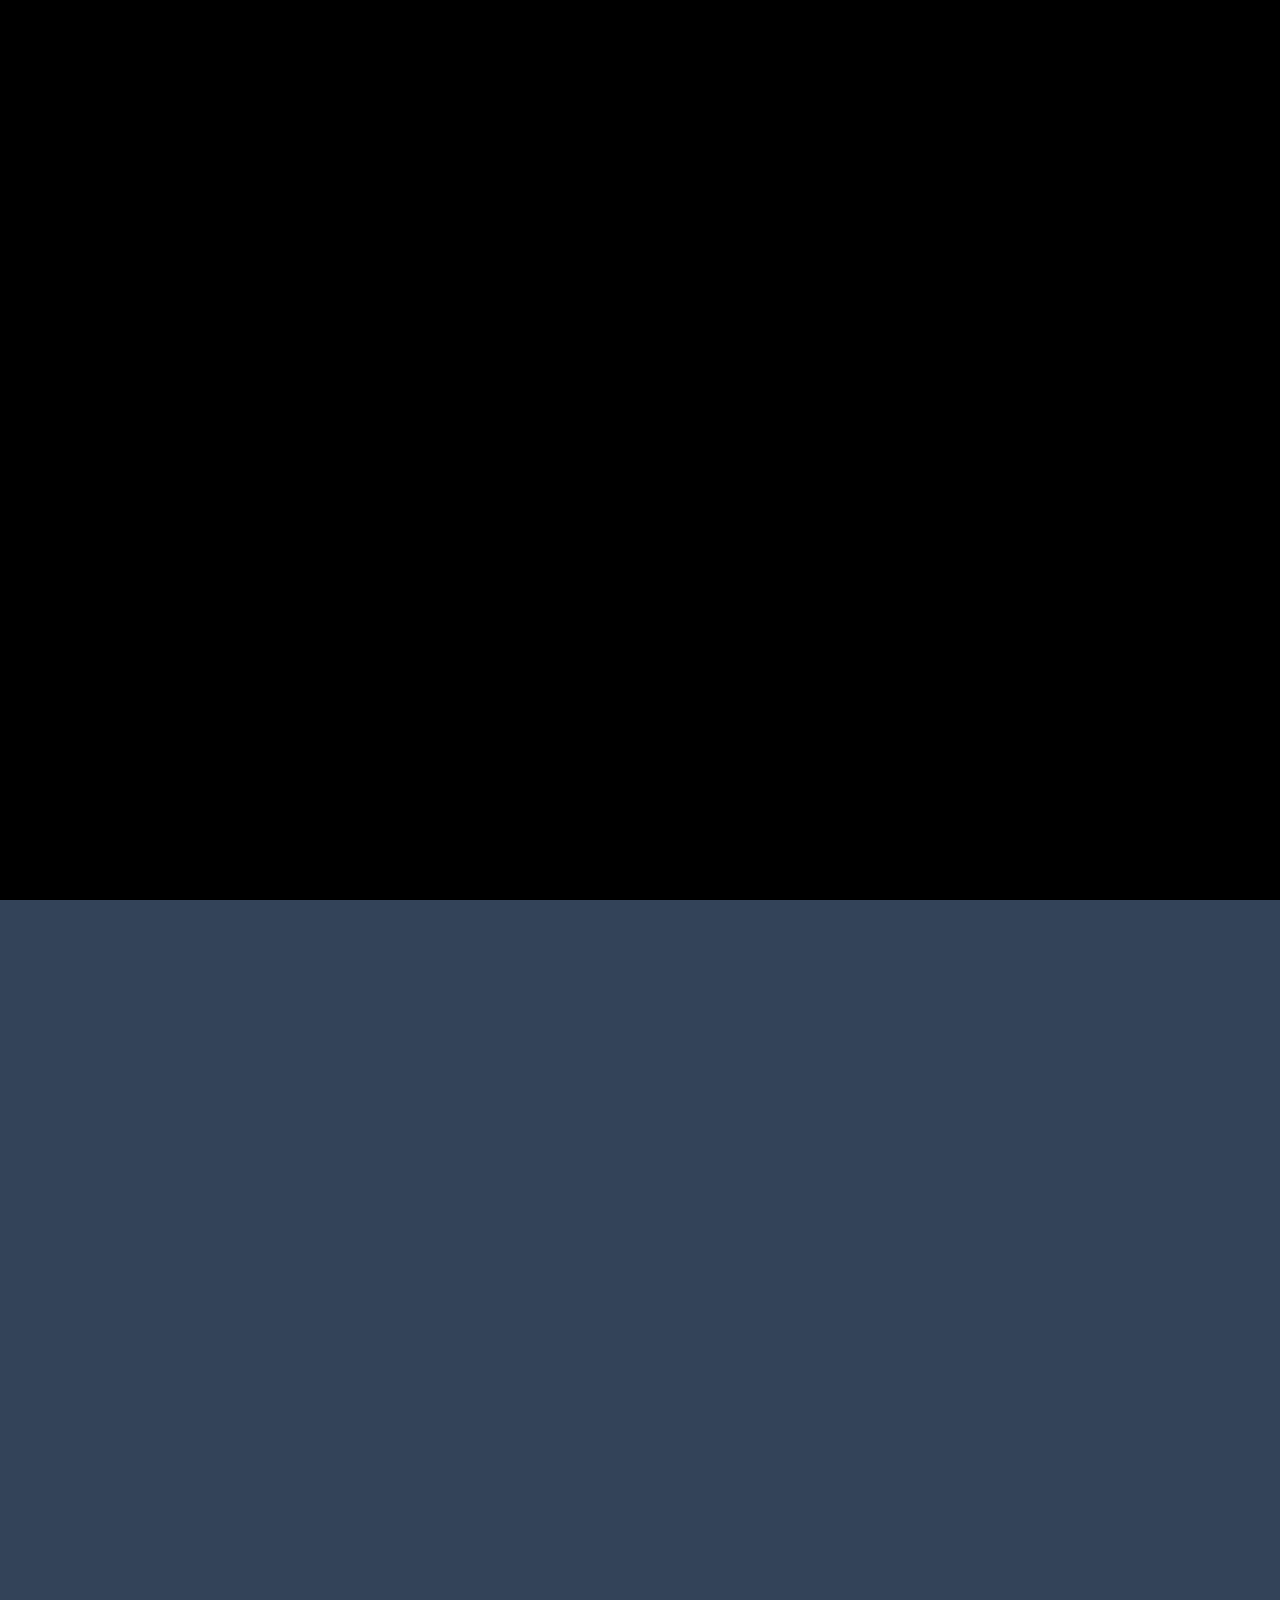
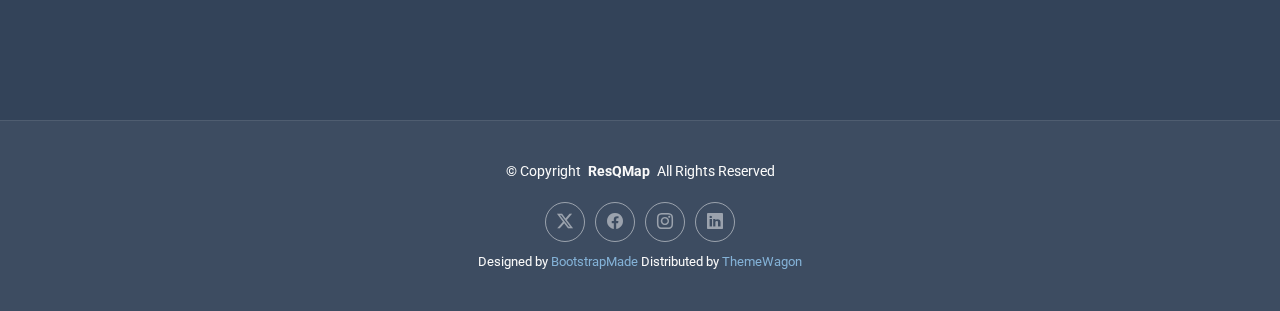
<file: gallery.html>
<!DOCTYPE html>
<html lang="en">

<head>
  <meta charset="utf-8">
  <meta content="width=device-width, initial-scale=1.0" name="viewport">
  <title>Gallery - PhotoFolio Bootstrap Template</title>
  <meta name="description" content="">
  <meta name="keywords" content="">

  <!-- Favicons -->
  <link href="assets/img/favicon.png" rel="icon">
  <link href="assets/img/apple-touch-icon.png" rel="apple-touch-icon">

  <!-- Fonts -->
  <link href="https://fonts.googleapis.com" rel="preconnect">
  <link href="https://fonts.gstatic.com" rel="preconnect" crossorigin>
  <link href="https://fonts.googleapis.com/css2?family=Roboto:ital,wght@0,100;0,300;0,400;0,500;0,700;0,900;1,100;1,300;1,400;1,500;1,700;1,900&family=Inter:wght@100;200;300;400;500;600;700;800;900&family=Cardo:ital,wght@0,400;0,700;1,400;1,700&display=swap" rel="stylesheet">

  <!-- Vendor CSS Files -->
  <link href="assets/vendor/bootstrap/css/bootstrap.min.css" rel="stylesheet">
  <link href="assets/vendor/bootstrap-icons/bootstrap-icons.css" rel="stylesheet">
  <link href="assets/vendor/aos/aos.css" rel="stylesheet">
  <link href="assets/vendor/glightbox/css/glightbox.min.css" rel="stylesheet">
  <link href="assets/vendor/swiper/swiper-bundle.min.css" rel="stylesheet">

  <!-- Main CSS File -->
  <link href="assets/css/main.css" rel="stylesheet">

  <!-- =======================================================
  * Template Name: PhotoFolio
  * Template URL: https://bootstrapmade.com/photofolio-bootstrap-photography-website-template/
  * Updated: Aug 07 2024 with Bootstrap v5.3.3
  * Author: BootstrapMade.com
  * License: https://bootstrapmade.com/license/
  ======================================================== -->
</head>

<body class="gallery-page">

  <header id="header" class="header d-flex align-items-center sticky-top">
    <div class="container-fluid position-relative d-flex align-items-center justify-content-between">

      <a href="index.html" class="logo d-flex align-items-center me-auto me-xl-0">
        <!-- Uncomment the line below if you also wish to use an image logo -->
        <!-- <img src="assets/img/logo.png" alt=""> -->
        <i class="bi bi-camera"></i>
        <h1 class="sitename">ResQMap</h1>
      </a>

      <nav id="navmenu" class="navmenu">
        <ul>
          <li><a href="index.html">Home<br></a></li>
          <li><a href="about.html">Map</a></li>
          <li><a href="gallery.html"class="active">Dashboard</a></li>
          <li><a href="services.html">Services</a></li>
          <li><a href="contact.html">Contact</a></li>
        </ul>
        <i class="mobile-nav-toggle d-xl-none bi bi-list"></i>
      </nav>

      <div class="header-social-links">
        <a href="https://x.com/idlav21?s=21"><i class="bi bi-twitter-x"></i></a>
        <a href="https://www.facebook.com/rivaldimaulana1234/?locale=id_ID"><i class="bi bi-facebook"></i></a>
        <a href="https://www.instagram.com/p.aldiii_/"><i class="bi bi-instagram"></i></a>
        <a href="https://www.linkedin.com/in/rivaldi-maulana-a8678a289/"><i class="bi bi-linkedin"></i></a>
      </div>

    </div>
  </header>

  <main class="main">

    <!-- Page Title -->
    <div class="page-title" data-aos="fade">
      <div class="heading">
        <div class="container">
          <div class="row d-flex justify-content-center text-center">
            <div class="col-lg-8">
              <h1>Saving Seconds, Saving Lives</h1>
              <p class="mb-0">Dalam dunia pertolongan pertama, setiap detik sangat berarti. WebGIS ResQMap ini dirancang untuk menganalisis keterjangkauan fasilitas kesehatan terhadap lokasi wisata di Sleman, terutama ketika terjadi kecelakaan.
                Konsep Golden Time mengacu pada jangka waktu emas—biasanya 60 menit—sejak insiden terjadi hingga korban mendapatkan penanganan medis. Melebihi batas waktu ini dapat meningkatkan risiko fatal.
                Dengan menggabungkan data lokasi wisata, jaringan jalan, serta posisi puskesmas, sistem ini menghitung estimasi waktu tempuh ambulans berdasarkan kondisi geografis dan infrastruktur jalan.
                Hasilnya, peta ini dapat menunjukkan rute tercepat, wilayah berisiko keterlambatan, dan puskesmas terdekat untuk penanganan darurat. WebGIS ini menjadi alat bantu pengambilan keputusan penting dalam merespons kejadian secara cepat, tepat, dan menyelamatkan nyawa.</p>
              <a href="services.html" class="cta-btn">Lets Go!<br></a>
            </div>
          </div>
        </div>
      </div>
      <nav class="breadcrumbs">
        <div class="container">
          <ol>
            <li><a href="index.html">Home</a></li>
            <li class="current">Dashboard</li>
          </ol>
        </div>
      </nav>
    </div><!-- End Page Title -->

    <!-- Gallery Section -->
    <section id="gallery" class="gallery section">

      <div class="container-fluid" data-aos="fade-up" data-aos-delay="100">

        <div class="row gy-4 justify-content-center">
          
         <iframe  style="border: none;" height="810" width="600" src="http://localhost:7080/mapstore/dashboard-embedded.html#/71"></iframe>

        </div>
      

      </div>

    </section><!-- /Gallery Section -->

  </main>

  <footer id="footer" class="footer">

    <div class="container">
      <div class="copyright text-center ">
        <p>© <span>Copyright</span> <strong class="px-1 sitename">ResQMap</strong> <span>All Rights Reserved</span></p>
      </div>
      <div class="social-links d-flex justify-content-center">
        <a href="https://x.com/idlav21?s=21"><i class="bi bi-twitter-x"></i></a>
        <a href="https://www.facebook.com/rivaldimaulana1234/?locale=id_ID"><i class="bi bi-facebook"></i></a>
        <a href="https://www.instagram.com/p.aldiii_/"><i class="bi bi-instagram"></i></a>
        <a href="https://www.linkedin.com/in/rivaldi-maulana-a8678a289/"><i class="bi bi-linkedin"></i></a>
      </div>
      <div class="credits">
        <!-- All the links in the footer should remain intact. -->
        <!-- You can delete the links only if you've purchased the pro version. -->
        <!-- Licensing information: https://bootstrapmade.com/license/ -->
        <!-- Purchase the pro version with working PHP/AJAX contact form: [buy-url] -->
        Designed by <a href="https://bootstrapmade.com/">BootstrapMade</a> Distributed by <a href="https://themewagon.com">ThemeWagon</a>
      </div>
    </div>

  </footer>

  <!-- Scroll Top -->
  <a href="#" id="scroll-top" class="scroll-top d-flex align-items-center justify-content-center"><i class="bi bi-arrow-up-short"></i></a>

  <!-- Preloader -->
  <div id="preloader">
    <div class="line"></div>
  </div>

  <!-- Vendor JS Files -->
  <script src="assets/vendor/bootstrap/js/bootstrap.bundle.min.js"></script>
  <script src="assets/vendor/php-email-form/validate.js"></script>
  <script src="assets/vendor/aos/aos.js"></script>
  <script src="assets/vendor/glightbox/js/glightbox.min.js"></script>
  <script src="assets/vendor/swiper/swiper-bundle.min.js"></script>

  <!-- Main JS File -->
  <script src="assets/js/main.js"></script>

</body>

</html>
</file>
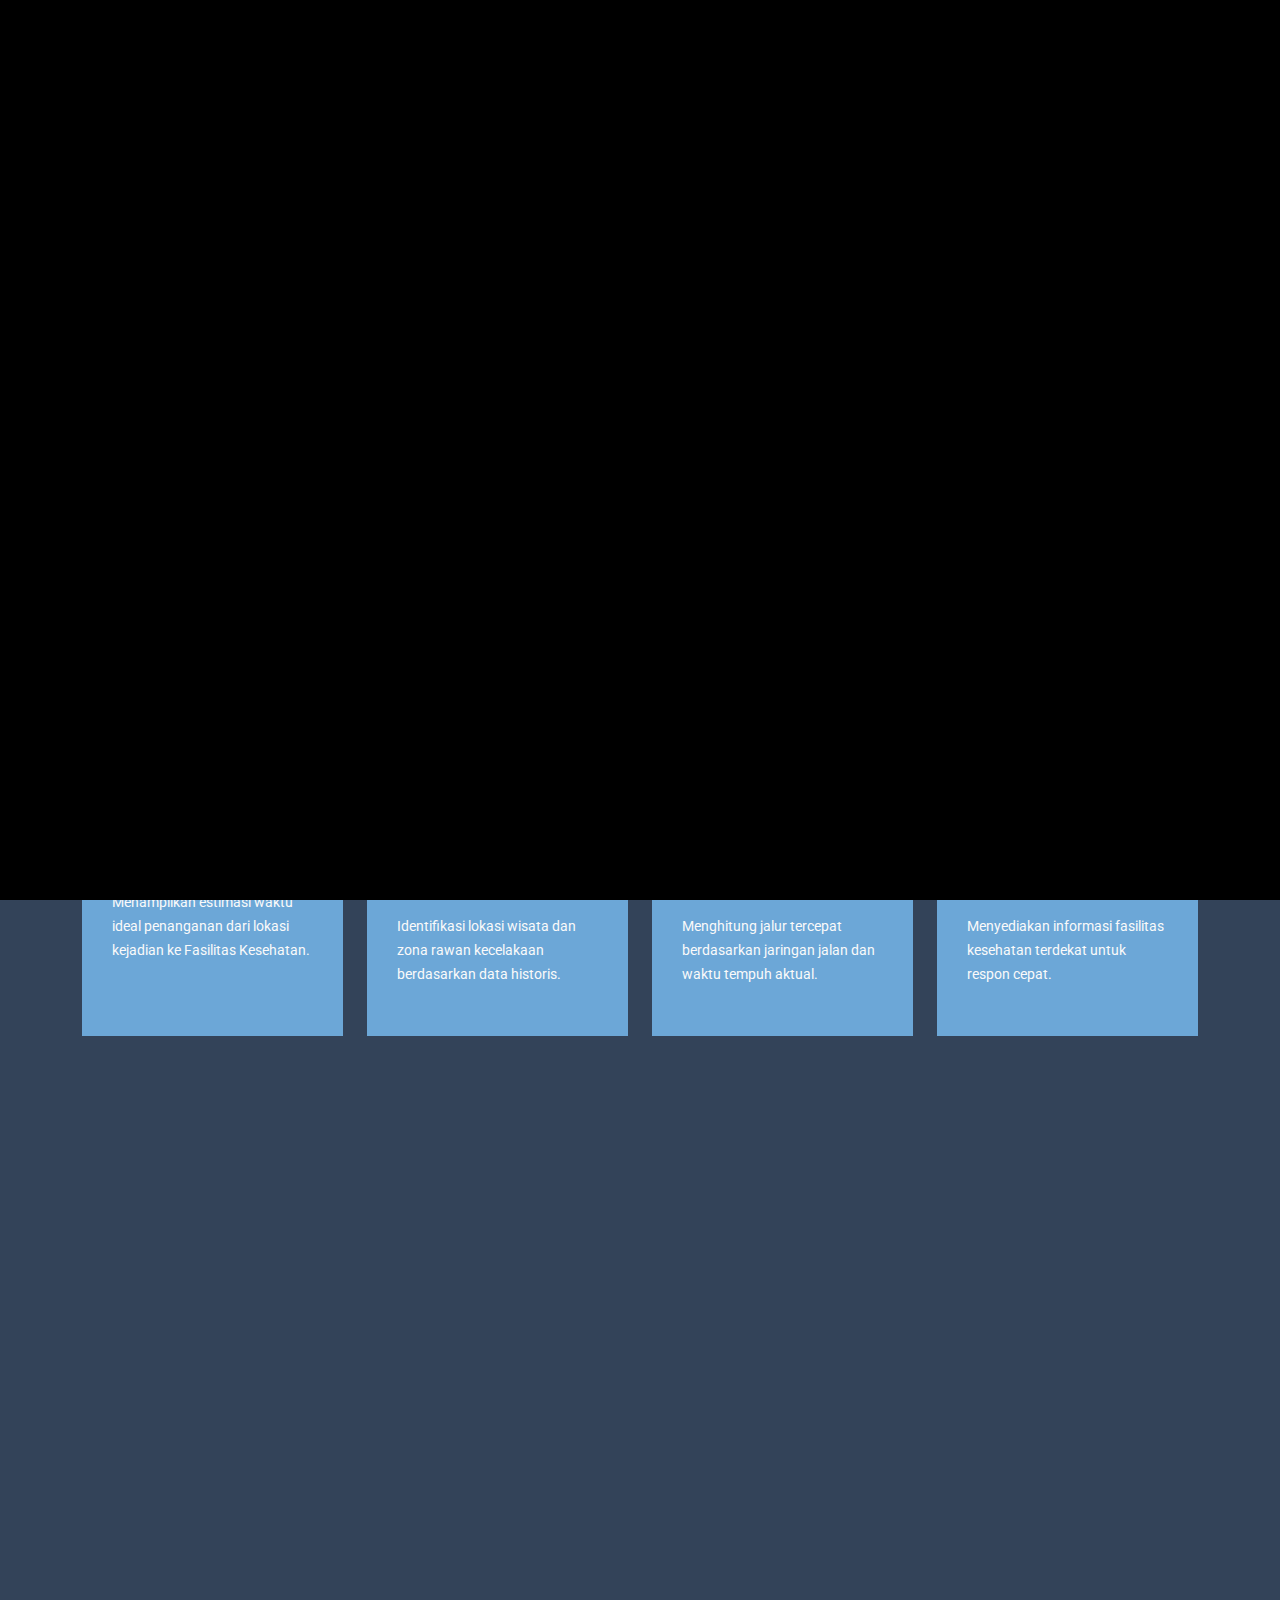
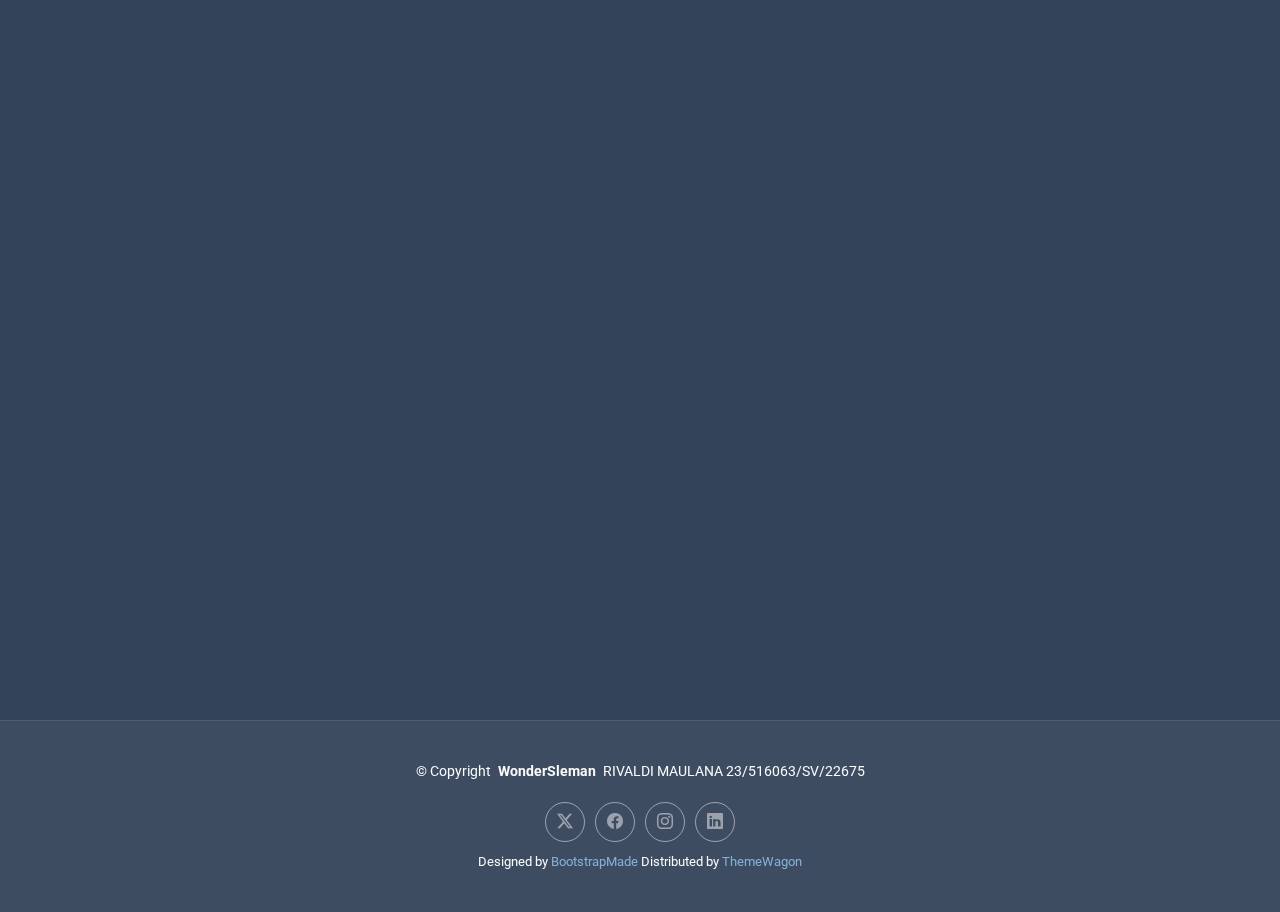
<file: services.html>
<!DOCTYPE html>
<html lang="en">

<head>
  <meta charset="utf-8">
  <meta content="width=device-width, initial-scale=1.0" name="viewport">
  <title>Services - PhotoFolio Bootstrap Template</title>
  <meta name="description" content="">
  <meta name="keywords" content="">

  <!-- Favicons -->
  <link href="assets/img/favicon.png" rel="icon">
  <link href="assets/img/apple-touch-icon.png" rel="apple-touch-icon">

  <!-- Fonts -->
  <link href="https://fonts.googleapis.com" rel="preconnect">
  <link href="https://fonts.gstatic.com" rel="preconnect" crossorigin>
  <link href="https://fonts.googleapis.com/css2?family=Roboto:ital,wght@0,100;0,300;0,400;0,500;0,700;0,900;1,100;1,300;1,400;1,500;1,700;1,900&family=Inter:wght@100;200;300;400;500;600;700;800;900&family=Cardo:ital,wght@0,400;0,700;1,400;1,700&display=swap" rel="stylesheet">

  <!-- Vendor CSS Files -->
  <link href="assets/vendor/bootstrap/css/bootstrap.min.css" rel="stylesheet">
  <link href="assets/vendor/bootstrap-icons/bootstrap-icons.css" rel="stylesheet">
  <link href="assets/vendor/aos/aos.css" rel="stylesheet">
  <link href="assets/vendor/glightbox/css/glightbox.min.css" rel="stylesheet">
  <link href="assets/vendor/swiper/swiper-bundle.min.css" rel="stylesheet">

  <!-- Main CSS File -->
  <link href="assets/css/main.css" rel="stylesheet">

  <!-- =======================================================
  * Template Name: PhotoFolio
  * Template URL: https://bootstrapmade.com/photofolio-bootstrap-photography-website-template/
  * Updated: Aug 07 2024 with Bootstrap v5.3.3
  * Author: BootstrapMade.com
  * License: https://bootstrapmade.com/license/
  ======================================================== -->
</head>

<body class="services-page">

  <header id="header" class="header d-flex align-items-center sticky-top">
    <div class="container-fluid position-relative d-flex align-items-center justify-content-between">

      <a href="index.html" class="logo d-flex align-items-center me-auto me-xl-0">
        <!-- Uncomment the line below if you also wish to use an image logo -->
        <!-- <img src="assets/img/logo.png" alt=""> -->
        <i class="bi bi-camera"></i>
        <h1 class="sitename">ResQMap</h1>
      </a>

      <nav id="navmenu" class="navmenu">
        <ul>
          <li><a href="index.html">Home<br></a></li>
          <li><a href="about.html">Map</a></li>
          <li><a href="gallery.html">Dashboard</a></li>
          <li><a href="services.html" class="active">Services</a></li>
          <li><a href="contact.html">Contact</a></li>
        </ul>
        <i class="mobile-nav-toggle d-xl-none bi bi-list"></i>
      </nav>

      <div class="header-social-links">
        <a href="https://x.com/idlav21?s=21"><i class="bi bi-twitter-x"></i></a>
        <a href="https://www.facebook.com/rivaldimaulana1234/?locale=id_ID"><i class="bi bi-facebook"></i></a>
        <a href="https://www.instagram.com/p.aldiii_/"><i class="bi bi-instagram"></i></a>
        <a href="https://www.linkedin.com/in/rivaldi-maulana-a8678a289/"><i class="bi bi-linkedin"></i></a>
      </div>

    </div>
  </header>

  <main class="main">

    <!-- Page Title -->
    <div class="page-title" data-aos="fade">
      <div class="heading">
        <div class="container">
          <div class="row d-flex justify-content-center text-center">
            <div class="col-lg-8">
              <h1>Emergency Support Features</h1>
              <p class="mb-0">ResQMap menyediakan layanan berbasis WebGIS yang mendukung penanganan darurat secara cepat dan akurat di kawasan wisata Sleman. Melalui analisis lokasi, jaringan jalan, dan estimasi waktu tempuh, sistem ini membantu menentukan rute tercepat menuju fasilitas kesehatan terdekat. Fitur kami dirancang untuk mendukung petugas medis, BPBD, dan pengelola wisata dalam mengambil keputusan tepat selama masa krisis. 🌐🚑📍</p>
              <a href="qgis2webosm/index.html" class="cta-btn">🗺️ Lihat Peta Interaktif<br></a>
            </div>
          </div>
        </div>
      </div>
      <div class="page-title" data-aos="fade">
      
      <nav class="breadcrumbs">
        <div class="container">
            <p class="mb-0"><b>Tujan Analisis</b></p>
        </div>
      </nav>
    </div>
    </div><!-- End Page Title -->

    <!-- Services Section -->
    <section id="services" class="services section">

      <div class="container">

        <div class="row gy-4">

          <div class="col-xl-3 col-md-6 d-flex" data-aos="fade-up" data-aos-delay="100">
            <div class="service-item position-relative">
              <div class="icon"><i class="bi bi-activity icon"></i></div>
              <h4><a href="qgis2webosm/index.html" class="stretched-link">Analisis Golden Time</a></h4>
              <p>	Menampilkan estimasi waktu ideal penanganan dari lokasi kejadian ke Fasilitas Kesehatan.</p>
            </div>
          </div><!-- End Service Item -->

          <div class="col-xl-3 col-md-6 d-flex" data-aos="fade-up" data-aos-delay="200">
            <div class="service-item position-relative">
              <div class="icon"><i class="bi bi-bounding-box-circles icon"></i></div>
              <h4><a href="Analisis_GoldenTime/index.html" class="stretched-link">Lokasi Wisata & Titik Rawan</a></h4>
              <p>Identifikasi lokasi wisata dan zona rawan kecelakaan berdasarkan data historis.</p>
            </div>
          </div><!-- End Service Item -->

          <div class="col-xl-3 col-md-6 d-flex" data-aos="fade-up" data-aos-delay="300">
            <div class="service-item position-relative">
              <div class="icon"><i class="bi bi-calendar4-week icon"></i></div>
              <h4><a href="Rute_Tercepat/index.html" class="stretched-link">Rute Tercepat Ambulans</a></h4>
              <p>Menghitung jalur tercepat berdasarkan jaringan jalan dan waktu tempuh aktual.</p>
            </div>
          </div><!-- End Service Item -->

          <div class="col-xl-3 col-md-6 d-flex" data-aos="fade-up" data-aos-delay="400">
            <div class="service-item position-relative">
              <div class="icon"><i class="bi bi-broadcast icon"></i></div>
              <h4><a href="Faskes_Tersekat/index.html" class="stretched-link">Puskesmas & RS Terdekat</a></h4>
              <p>Menyediakan informasi fasilitas kesehatan terdekat untuk respon cepat.</p>
            </div>
          </div><!-- End Service Item -->

        </div>

      </div>

    </section><!-- /Services Section -->

    <!-- Pricing Section -->
    <section id="pricing" class="pricing section">

      <!-- Section Title -->
      <div class="container section-title" data-aos="fade-up">
        <h2>📡 Cakupan Layanan ResQMap di Sleman</h2>
        <p>Kami mendukung cakupan layanan tanggap darurat di seluruh kawasan wisata unggulan Kabupaten Sleman. Saat ini sistem mencakup:</p>
      </div><!-- End Section Title -->

      <div class="container" data-aos="fade-up" data-aos-delay="100">

        <div class="row gy-4 gx-lg-5">

          <div class="col-lg-6">
            <div class="pricing-item d-flex justify-content-between">
              
              <h4>30+ Lokasi Wisata</h4>
            </div>
          </div><!-- End Pricing Item -->

          <div class="col-lg-6">
            <div class="pricing-item d-flex justify-content-between">
              
              <h4>10+ Wisata Perlu Perhatian</h4>
            </div>
          </div><!-- End Pricing Item -->

          <div class="col-lg-6">
            <div class="pricing-item d-flex justify-content-between">
              
              <h4>24 Puskesmas & 4 RS Rujukan</h4>
            </div>
          </div><!-- End Pricing Item -->

          <div class="col-lg-6">
            <div class="pricing-item d-flex justify-content-between">
              
              <h4>Rute Ambulans Otomatis berbasis Jaringan Jalan</h4>
            </div>
          </div><!-- End Pricing Item -->

          <div class="col-lg-6">
            <div class="pricing-item d-flex justify-content-between">
              
              <h4>Estimasi Waktu Tempuh & Analisis Golden Time</h4>
            </div>
          </div><!-- End Pricing Item -->

          <div class="col-lg-6">
            <div class="pricing-item d-flex justify-content-between">
              
              <h4>Rata-rata Golden Time -+ 30 Menit</h4>
            </div>
          </div><!-- End Pricing Item -->

        </div>

      </div>

    </section><!-- /Pricing Section -->

    <!-- Testimonials Section -->
    <section id="testimonials" class="testimonials section">

      <!-- Section Title -->
      <div class="container section-title" data-aos="fade-up">
        <h2>Testimonials</h2>
        <p>What they are saying</p>
      </div><!-- End Section Title -->

      <div class="container" data-aos="fade-up" data-aos-delay="100">

        <div class="swiper init-swiper">
          <script type="application/json" class="swiper-config">
            {
              "loop": true,
              "speed": 600,
              "autoplay": {
                "delay": 5000
              },
              "slidesPerView": "auto",
              "pagination": {
                "el": ".swiper-pagination",
                "type": "bullets",
                "clickable": true
              },
              "breakpoints": {
                "320": {
                  "slidesPerView": 1,
                  "spaceBetween": 40
                },
                "1200": {
                  "slidesPerView": 3,
                  "spaceBetween": 1
                }
              }
            }
          </script>
          <div class="swiper-wrapper">

            <div class="swiper-slide">
              <div class="testimonial-item">
                <div class="stars">
                  <i class="bi bi-star-fill"></i><i class="bi bi-star-fill"></i><i class="bi bi-star-fill"></i><i class="bi bi-star-fill"></i><i class="bi bi-star-fill"></i>
                </div>
                <p>
                  "Anak saya terpeleset saat wisata air. Beruntung petugas datang hanya dalam 10 menit. Rutenya jelas berkat peta ini!"
                </p>
                <div class="profile mt-auto">
                  <img src="assets/img/testimonials/testimonials-1.jpg" class="testimonial-img" alt="">
                  <h3>Iyyang Ozza</h3>
                  <h4>Reviewer from gmaps</h4>
                </div>
              </div>
            </div><!-- End testimonial item -->

            <div class="swiper-slide">
              <div class="testimonial-item">
                <div class="stars">
                  <i class="bi bi-star-fill"></i><i class="bi bi-star-fill"></i><i class="bi bi-star-fill"></i><i class="bi bi-star-fill"></i><i class="bi bi-star-fill"></i>
                </div>
                <p>
                  "Sebagai sopir ambulans, peta ini sangat membantu. Kami bisa ambil jalur tercepat tanpa bingung, meski jalan desa."
                </p>
                <div class="profile mt-auto">
                  <img src="assets/img/testimonials/testimonials-2.jpg" class="testimonial-img" alt="">
                  <h3>Fend Fender</h3>
                  <h4>Reviewer from gmaps</h4>
                </div>
              </div>
            </div><!-- End testimonial item -->

            <div class="swiper-slide">
              <div class="testimonial-item">
                <div class="stars">
                  <i class="bi bi-star-fill"></i><i class="bi bi-star-fill"></i><i class="bi bi-star-fill"></i><i class="bi bi-star-fill"></i><i class="bi bi-star-fill"></i>
                </div>
                <p>
                  "Kami pakai ResQMap saat simulasi bencana di area Kaliurang. Estimasi waktunya presisi! Bermanfaat untuk perencanaan."
                <div class="profile mt-auto">
                  <img src="assets/img/testimonials/testimonials-3.jpg" class="testimonial-img" alt="">
                  <h3>Nabilla Risqi</h3>
                  <h4>Reviewer from gmaps</h4>
                </div>
              </div>
            </div><!-- End testimonial item -->

            <div class="swiper-slide">
              <div class="testimonial-item">
                <div class="stars">
                  <i class="bi bi-star-fill"></i><i class="bi bi-star-fill"></i><i class="bi bi-star-fill"></i><i class="bi bi-star-fill"></i><i class="bi bi-star-fill"></i>
                </div>
                <p>
                  "WebGIS ini bikin koordinasi lebih cepat antara puskesmas dan tim lapangan. Wajib dimiliki di tiap destinasi wisata."
                </p>
                <div class="profile mt-auto">
                  <img src="assets/img/testimonials/testimonials-4.jpg" class="testimonial-img" alt="">
                  <h3>Reena Olala</h3>
                  <h4>Reviewer from gmaps</h4>
                </div>
              </div>
            </div><!-- End testimonial item -->

            <div class="swiper-slide">
              <div class="testimonial-item">
                <div class="stars">
                  <i class="bi bi-star-fill"></i><i class="bi bi-star-fill"></i><i class="bi bi-star-fill"></i><i class="bi bi-star-fill"></i><i class="bi bi-star-fill"></i>
                </div>
                <p>
                  "Saat terjadi insiden di jalur hiking, petugas cepat datang hanya dalam 12 menit! Terima kasih puskesmas terdekat dan rute yang jelas. WebGIS ini sangat membantu."
                <div class="profile mt-auto">
                  <img src="assets/img/testimonials/testimonials-5.jpg" class="testimonial-img" alt="">
                  <h3>Ashan Fardhani</h3>
                  <h4>Reviewer from gmaps</h4>
                </div>
              </div>
            </div><!-- End testimonial item -->

          </div>
          <div class="swiper-pagination"></div>
        </div>

          </div>
          <div class="swiper-pagination"></div>
        </div>

      </div>

    </section><!-- /Testimonials Section -->

  </main>

  <footer id="footer" class="footer">

    <div class="container">
      <div class="copyright text-center ">
        <p>© <span>Copyright</span> <strong class="px-1 sitename">WonderSleman</strong> <span>RIVALDI MAULANA 23/516063/SV/22675</span></p>
      </div>
      <div class="social-links d-flex justify-content-center">
        <a href="https://x.com/idlav21?s=21"><i class="bi bi-twitter-x"></i></a>
        <a href="https://www.facebook.com/rivaldimaulana1234/?locale=id_ID"><i class="bi bi-facebook"></i></a>
        <a href="https://www.instagram.com/p.aldiii_/"><i class="bi bi-instagram"></i></a>
        <a href="https://www.linkedin.com/in/rivaldi-maulana-a8678a289/"><i class="bi bi-linkedin"></i></a>
      </div>
      <div class="credits">
        <!-- All the links in the footer should remain intact. -->
        <!-- You can delete the links only if you've purchased the pro version. -->
        <!-- Licensing information: https://bootstrapmade.com/license/ -->
        <!-- Purchase the pro version with working PHP/AJAX contact form: [buy-url] -->
        Designed by <a href="https://bootstrapmade.com/">BootstrapMade</a> Distributed by <a href="https://themewagon.com">ThemeWagon</a>
      </div>
    </div>

  </footer>

  <!-- Scroll Top -->
  <a href="#" id="scroll-top" class="scroll-top d-flex align-items-center justify-content-center"><i class="bi bi-arrow-up-short"></i></a>

  <!-- Preloader -->
  <div id="preloader">
    <div class="line"></div>
  </div>

  <!-- Vendor JS Files -->
  <script src="assets/vendor/bootstrap/js/bootstrap.bundle.min.js"></script>
  <script src="assets/vendor/php-email-form/validate.js"></script>
  <script src="assets/vendor/aos/aos.js"></script>
  <script src="assets/vendor/glightbox/js/glightbox.min.js"></script>
  <script src="assets/vendor/swiper/swiper-bundle.min.js"></script>

  <!-- Main JS File -->
  <script src="assets/js/main.js"></script>

</body>

</html>
</file>
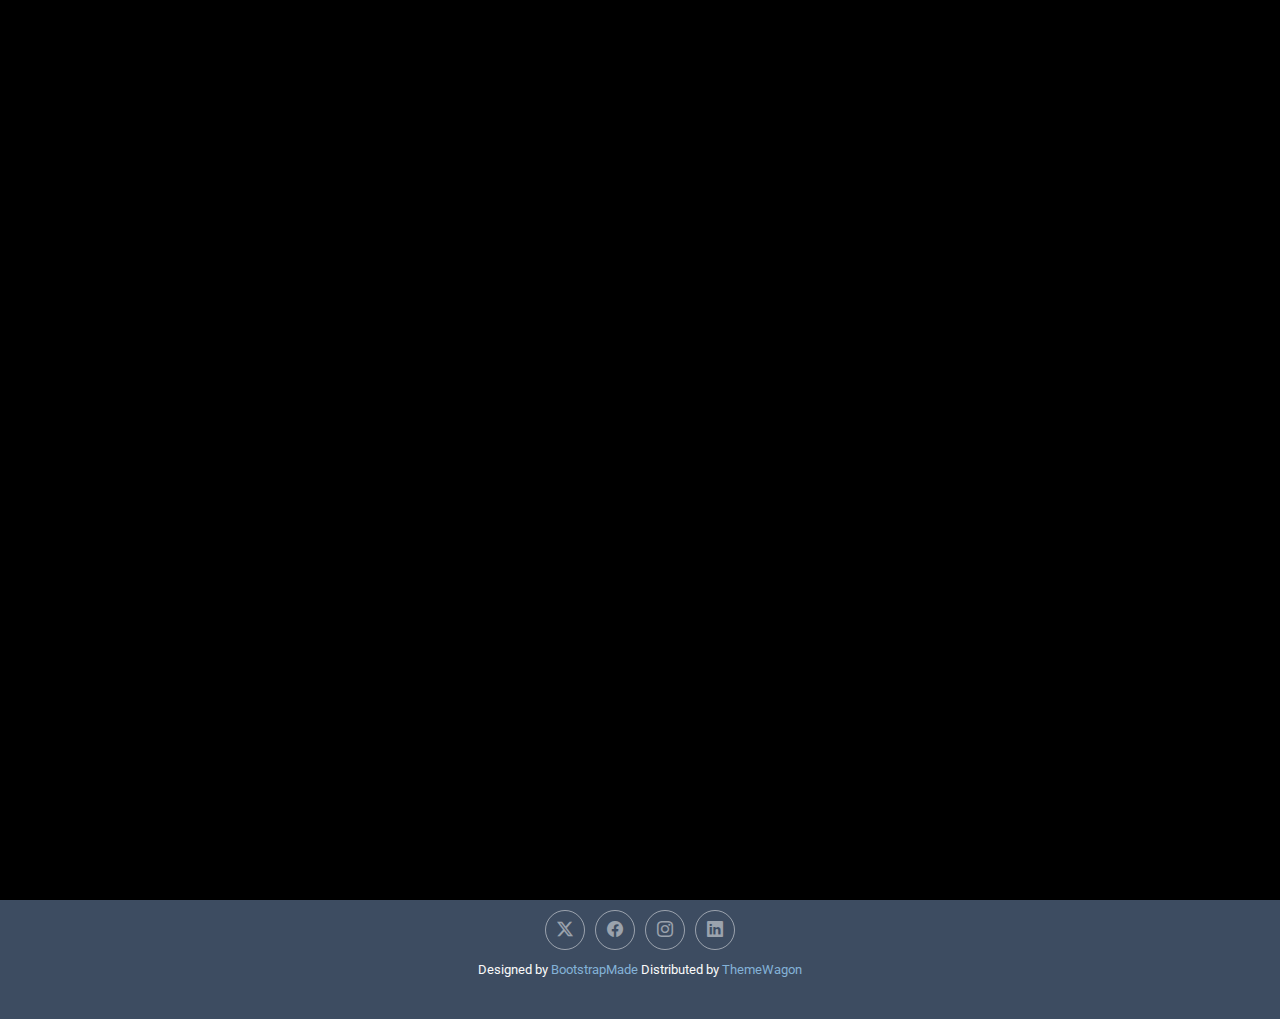
<file: starter-page.html>
<!DOCTYPE html>
<html lang="en">

<head>
  <meta charset="utf-8">
  <meta content="width=device-width, initial-scale=1.0" name="viewport">
  <title>Starter Page - PhotoFolio Bootstrap Template</title>
  <meta name="description" content="">
  <meta name="keywords" content="">

  <!-- Favicons -->
  <link href="assets/img/favicon.png" rel="icon">
  <link href="assets/img/apple-touch-icon.png" rel="apple-touch-icon">

  <!-- Fonts -->
  <link href="https://fonts.googleapis.com" rel="preconnect">
  <link href="https://fonts.gstatic.com" rel="preconnect" crossorigin>
  <link href="https://fonts.googleapis.com/css2?family=Roboto:ital,wght@0,100;0,300;0,400;0,500;0,700;0,900;1,100;1,300;1,400;1,500;1,700;1,900&family=Inter:wght@100;200;300;400;500;600;700;800;900&family=Cardo:ital,wght@0,400;0,700;1,400;1,700&display=swap" rel="stylesheet">

  <!-- Vendor CSS Files -->
  <link href="assets/vendor/bootstrap/css/bootstrap.min.css" rel="stylesheet">
  <link href="assets/vendor/bootstrap-icons/bootstrap-icons.css" rel="stylesheet">
  <link href="assets/vendor/aos/aos.css" rel="stylesheet">
  <link href="assets/vendor/glightbox/css/glightbox.min.css" rel="stylesheet">
  <link href="assets/vendor/swiper/swiper-bundle.min.css" rel="stylesheet">

  <!-- Main CSS File -->
  <link href="assets/css/main.css" rel="stylesheet">

  <!-- =======================================================
  * Template Name: PhotoFolio
  * Template URL: https://bootstrapmade.com/photofolio-bootstrap-photography-website-template/
  * Updated: Aug 07 2024 with Bootstrap v5.3.3
  * Author: BootstrapMade.com
  * License: https://bootstrapmade.com/license/
  ======================================================== -->
</head>

<body class="starter-page-page">

  <header id="header" class="header d-flex align-items-center sticky-top">
    <div class="container-fluid position-relative d-flex align-items-center justify-content-between">

      <a href="index.html" class="logo d-flex align-items-center me-auto me-xl-0">
        <!-- Uncomment the line below if you also wish to use an image logo -->
        <!-- <img src="assets/img/logo.png" alt=""> -->
        <i class="bi bi-camera"></i>
        <h1 class="sitename">ResQMap</h1>
      </a>

      <nav id="navmenu" class="navmenu">
        <ul>
          <li><a href="index.html">Home<br></a></li>
          <li><a href="about.html">Map</a></li>
          <li><a href="gallery.html">Dashboard</a></li>
          <li><a href="services.html">Services</a></li>
          <li><a href="contact.html">Contact</a></li>
        </ul>
        <i class="mobile-nav-toggle d-xl-none bi bi-list"></i>
      </nav>

      <div class="header-social-links">
        <a href="#" class="twitter"><i class="bi bi-twitter-x"></i></a>
        <a href="#" class="facebook"><i class="bi bi-facebook"></i></a>
        <a href="#" class="instagram"><i class="bi bi-instagram"></i></a>
        <a href="#" class="linkedin"><i class="bi bi-linkedin"></i></a>
      </div>

    </div>
  </header>

  <main class="main">

    <!-- Page Title -->
    <div class="page-title" data-aos="fade">
      <div class="heading">
        <div class="container">
          <div class="row d-flex justify-content-center text-center">
            <div class="col-lg-8">
              <h1>Starter Page</h1>
              <p class="mb-0">Odio et unde deleniti. Deserunt numquam exercitationem. Officiis quo odio sint voluptas consequatur ut a odio voluptatem. Sit dolorum debitis veritatis natus dolores. Quasi ratione sint. Sit quaerat ipsum dolorem.</p>
              <a href="contact.html" class="cta-btn">Available for Hire<br></a>
            </div>
          </div>
        </div>
      </div>
      <nav class="breadcrumbs">
        <div class="container">
          <ol>
            <li><a href="index.html">Home</a></li>
            <li class="current">Starter Page</li>
          </ol>
        </div>
      </nav>
    </div><!-- End Page Title -->

    <!-- Starter Section Section -->
    <section id="starter-section" class="starter-section section">

      <!-- Section Title -->
      <div class="container section-title" data-aos="fade-up">
        <h2>Starter Section</h2>
        <p>Necessitatibus eius consequatur</p>
      </div><!-- End Section Title -->

      <div class="container" data-aos="fade-up">
        <p>Use this page as a starter for your own custom pages.</p>
      </div>

    </section><!-- /Starter Section Section -->

  </main>

  <footer id="footer" class="footer">

    <div class="container">
      <div class="copyright text-center ">
        <p>© <span>Copyright</span> <strong class="px-1 sitename">PhotoFolio</strong> <span>All Rights Reserved</span></p>
      </div>
      <div class="social-links d-flex justify-content-center">
        <a href="https://x.com/idlav21?s=21"><i class="bi bi-twitter-x"></i></a>
        <a href="https://www.facebook.com/rivaldimaulana1234/?locale=id_ID"><i class="bi bi-facebook"></i></a>
        <a href="https://www.instagram.com/p.aldiii_/"><i class="bi bi-instagram"></i></a>
        <a href="https://www.linkedin.com/in/rivaldi-maulana-a8678a289/"><i class="bi bi-linkedin"></i></a>
      </div>
      <div class="credits">
        <!-- All the links in the footer should remain intact. -->
        <!-- You can delete the links only if you've purchased the pro version. -->
        <!-- Licensing information: https://bootstrapmade.com/license/ -->
        <!-- Purchase the pro version with working PHP/AJAX contact form: [buy-url] -->
        Designed by <a href="https://bootstrapmade.com/">BootstrapMade</a> Distributed by <a href="https://themewagon.com">ThemeWagon</a>
      </div>
    </div>

  </footer>

  <!-- Scroll Top -->
  <a href="#" id="scroll-top" class="scroll-top d-flex align-items-center justify-content-center"><i class="bi bi-arrow-up-short"></i></a>

  <!-- Preloader -->
  <div id="preloader">
    <div class="line"></div>
  </div>

  <!-- Vendor JS Files -->
  <script src="assets/vendor/bootstrap/js/bootstrap.bundle.min.js"></script>
  <script src="assets/vendor/php-email-form/validate.js"></script>
  <script src="assets/vendor/aos/aos.js"></script>
  <script src="assets/vendor/glightbox/js/glightbox.min.js"></script>
  <script src="assets/vendor/swiper/swiper-bundle.min.js"></script>

  <!-- Main JS File -->
  <script src="assets/js/main.js"></script>

</body>

</html>
</file>
<file: assets/css/main.css>
/**
* Template Name: PhotoFolio
* Template URL: https://bootstrapmade.com/photofolio-bootstrap-photography-website-template/
* Updated: Aug 07 2024 with Bootstrap v5.3.3
* Author: BootstrapMade.com
* License: https://bootstrapmade.com/license/
*/

/*--------------------------------------------------------------
# Font & Color Variables
# Help: https://bootstrapmade.com/color-system/
--------------------------------------------------------------*/
/* Fonts */
:root {
  --default-font: "Roboto",  system-ui, -apple-system, "Segoe UI", Roboto, "Helvetica Neue", Arial, "Noto Sans", "Liberation Sans", sans-serif, "Apple Color Emoji", "Segoe UI Emoji", "Segoe UI Symbol", "Noto Color Emoji";
  --heading-font: "Cardo",  sans-serif;
  --nav-font: "Inter",  sans-serif;
}

/* Global Colors - The following color variables are used throughout the website. Updating them here will change the color scheme of the entire website */
:root { 
  --background-color: #334359; /* Background color for the entire website, including individual sections */
  --default-color: #fafafa; /* Default color used for the majority of the text content across the entire website */
  --heading-color: #dd7a00; /* Color for headings, subheadings and title throughout the website */
  --accent-color: #84b2d7; /* Accent color that represents your brand on the website. It's used for buttons, links, and other elements that need to stand out */
  --surface-color: #6ca7d7; /* The surface color is used as a background of boxed elements within sections, such as cards, icon boxes, or other elements that require a visual separation from the global background. */
  --contrast-color: #ffffff; /* Contrast color for text, ensuring readability against backgrounds of accent, heading, or default colors. */
}

/* Nav Menu Colors - The following color variables are used specifically for the navigation menu. They are separate from the global colors to allow for more customization options */
:root {
  --nav-color: rgba(255, 255, 255, 0.5);  /* The default color of the main navmenu links */
  --nav-hover-color: #ffffff; /* Applied to main navmenu links when they are hovered over or active */
  --nav-mobile-background-color: #1a1a1a; /* Used as the background color for mobile navigation menu */
  --nav-dropdown-background-color: #1a1a1a; /* Used as the background color for dropdown items that appear when hovering over primary navigation items */
  --nav-dropdown-color: rgba(255, 255, 255, 0.5); /* Used for navigation links of the dropdown items in the navigation menu. */
  --nav-dropdown-hover-color: #ffffff; /* Similar to --nav-hover-color, this color is applied to dropdown navigation links when they are hovered over. */
}

/* Color Presets - These classes override global colors when applied to any section or element, providing reuse of the sam color scheme. */

.light-background {
  --background-color: #1a1a1a;
  --surface-color: #343434;
}

.dark-background {
  --background-color: #060606;
  --default-color: #ffffff;
  --heading-color: #ffffff;
  --surface-color: #252525;
  --contrast-color: #ffffff;
}

/* Smooth scroll */
:root {
  scroll-behavior: smooth;
}

/*--------------------------------------------------------------
# General Styling & Shared Classes
--------------------------------------------------------------*/
body {
  color: var(--default-color);
  background-color: var(--background-color);
  font-family: var(--default-font);
}

a {
  color: var(--accent-color);
  text-decoration: none;
  transition: 0.3s;
}

a:hover {
  color: color-mix(in srgb, var(--accent-color), transparent 25%);
  text-decoration: none;
}

h1,
h2,
h3,
h4,
h5,
h6 {
  color: var(--heading-color);
  font-family: var(--heading-font);
}

/* PHP Email Form Messages
------------------------------*/
.php-email-form .error-message {
  display: none;
  background: #df1529;
  color: #ffffff;
  text-align: left;
  padding: 15px;
  margin-bottom: 24px;
  font-weight: 600;
}

.php-email-form .sent-message {
  display: none;
  color: #ffffff;
  background: #059652;
  text-align: center;
  padding: 15px;
  margin-bottom: 24px;
  font-weight: 600;
}

.php-email-form .loading {
  display: none;
  background: var(--surface-color);
  text-align: center;
  padding: 15px;
  margin-bottom: 24px;
}

.php-email-form .loading:before {
  content: "";
  display: inline-block;
  border-radius: 50%;
  width: 24px;
  height: 24px;
  margin: 0 10px -6px 0;
  border: 3px solid var(--accent-color);
  border-top-color: var(--surface-color);
  animation: php-email-form-loading 1s linear infinite;
}

@keyframes php-email-form-loading {
  0% {
    transform: rotate(0deg);
  }

  100% {
    transform: rotate(360deg);
  }
}

/*--------------------------------------------------------------
# Global Header
--------------------------------------------------------------*/
.header {
  color: var(--default-color);
  background-color: var(--background-color);
  padding: 20px 0;
  transition: all 0.5s;
  z-index: 997;
  border-bottom: 1px solid var(--background-color);
}

.header .logo {
  line-height: 1;
}

.header .logo img {
  max-height: 36px;
  margin-right: 8px;
}

.header .logo h1 {
  font-size: 32px;
  margin: 0;
  font-weight: 400;
  color: var(--heading-color);
}

.header .logo i {
  font-size: 28px;
  margin-right: 6px;
}

.header .header-social-links {
  padding-right: 15px;
}

.header .header-social-links a {
  color: color-mix(in srgb, var(--default-color), transparent 40%);
  padding-left: 6px;
  display: inline-block;
  transition: 0.3s;
  font-size: 16px;
}

.header .header-social-links a:hover {
  color: var(--accent-color);
}

.header .header-social-links a i {
  line-height: 0px;
}

@media (max-width: 1200px) {
  .header .logo {
    order: 1;
  }

  .header .logo h1 {
    font-size: 26px;
  }

  .header .logo i {
    font-size: 20px;
  }

  .header .header-social-links {
    order: 2;
  }

  .header .header-social-links a {
    font-size: 16px;
  }

  .header .navmenu {
    order: 3;
  }
}

.scrolled .header {
  border-color: color-mix(in srgb, var(--background-color) 90%, white 20%);
}

/*--------------------------------------------------------------
# Navigation Menu
--------------------------------------------------------------*/
/* Navmenu - Desktop */
@media (min-width: 1200px) {
  .navmenu {
    padding: 0;
  }

  .navmenu ul {
    margin: 0;
    padding: 0;
    display: flex;
    list-style: none;
    align-items: center;
  }

  .navmenu li {
    position: relative;
  }

  .navmenu a,
  .navmenu a:focus {
    color: var(--nav-color);
    padding: 18px 15px;
    font-size: 14px;
    font-family: var(--nav-font);
    font-weight: 400;
    display: flex;
    align-items: center;
    justify-content: space-between;
    white-space: nowrap;
    transition: 0.3s;
    text-transform: uppercase;
    letter-spacing: 1px;
  }

  .navmenu a i,
  .navmenu a:focus i {
    font-size: 12px;
    line-height: 0;
    margin-left: 5px;
    transition: 0.3s;
  }

  .navmenu li:last-child a {
    padding-right: 0;
  }

  .navmenu li:hover>a,
  .navmenu .active,
  .navmenu .active:focus {
    color: var(--nav-hover-color);
  }

  .navmenu .dropdown ul {
    margin: 0;
    padding: 10px 0;
    background: var(--nav-dropdown-background-color);
    display: block;
    position: absolute;
    visibility: hidden;
    left: 14px;
    top: 130%;
    opacity: 0;
    transition: 0.3s;
    border-radius: 4px;
    z-index: 99;
  }

  .navmenu .dropdown ul li {
    min-width: 200px;
  }

  .navmenu .dropdown ul a {
    padding: 10px 20px;
    font-size: 15px;
    text-transform: none;
    color: var(--nav-dropdown-color);
  }

  .navmenu .dropdown ul a i {
    font-size: 12px;
  }

  .navmenu .dropdown ul a:hover,
  .navmenu .dropdown ul .active:hover,
  .navmenu .dropdown ul li:hover>a {
    color: var(--nav-dropdown-hover-color);
  }

  .navmenu .dropdown:hover>ul {
    opacity: 1;
    top: 100%;
    visibility: visible;
  }

  .navmenu .dropdown .dropdown ul {
    top: 0;
    left: -90%;
    visibility: hidden;
  }

  .navmenu .dropdown .dropdown:hover>ul {
    opacity: 1;
    top: 0;
    left: -100%;
    visibility: visible;
  }
}

/* Navmenu - Mobile */
@media (max-width: 1199px) {
  .mobile-nav-toggle {
    color: var(--nav-color);
    font-size: 28px;
    line-height: 0;
    margin-right: 10px;
    cursor: pointer;
    transition: color 0.3s;
  }

  .navmenu {
    padding: 0;
    z-index: 9997;
  }

  .navmenu ul {
    display: none;
    position: absolute;
    inset: 60px 20px 20px 20px;
    padding: 10px 0;
    margin: 0;
    border-radius: 6px;
    background-color: var(--nav-mobile-background-color);
    overflow-y: auto;
    transition: 0.3s;
    z-index: 9998;
    box-shadow: 0px 0px 30px rgba(0, 0, 0, 0.1);
  }

  .navmenu a,
  .navmenu a:focus {
    color: var(--nav-dropdown-color);
    padding: 10px 20px;
    font-family: var(--nav-font);
    font-size: 17px;
    font-weight: 500;
    display: flex;
    align-items: center;
    justify-content: space-between;
    white-space: nowrap;
    transition: 0.3s;
  }

  .navmenu a i,
  .navmenu a:focus i {
    font-size: 12px;
    line-height: 0;
    margin-left: 5px;
    width: 30px;
    height: 30px;
    display: flex;
    align-items: center;
    justify-content: center;
    border-radius: 50%;
    transition: 0.3s;
    background-color: color-mix(in srgb, var(--accent-color), transparent 90%);
  }

  .navmenu a i:hover,
  .navmenu a:focus i:hover {
    background-color: var(--accent-color);
    color: var(--contrast-color);
  }

  .navmenu a:hover,
  .navmenu .active,
  .navmenu .active:focus {
    color: var(--nav-dropdown-hover-color);
  }

  .navmenu .active i,
  .navmenu .active:focus i {
    background-color: var(--accent-color);
    color: var(--contrast-color);
    transform: rotate(180deg);
  }

  .navmenu .dropdown ul {
    position: static;
    display: none;
    z-index: 99;
    padding: 10px 0;
    margin: 10px 20px;
    background-color: var(--nav-dropdown-background-color);
    border: 1px solid color-mix(in srgb, var(--default-color), transparent 90%);
    box-shadow: none;
    transition: all 0.5s ease-in-out;
  }

  .navmenu .dropdown ul ul {
    background-color: rgba(33, 37, 41, 0.1);
  }

  .navmenu .dropdown>.dropdown-active {
    display: block;
    background-color: rgba(33, 37, 41, 0.03);
  }

  .mobile-nav-active {
    overflow: hidden;
  }

  .mobile-nav-active .mobile-nav-toggle {
    color: #fff;
    position: absolute;
    font-size: 32px;
    top: 15px;
    right: 15px;
    margin-right: 0;
    z-index: 9999;
  }

  .mobile-nav-active .navmenu {
    position: fixed;
    overflow: hidden;
    inset: 0;
    background: rgba(33, 37, 41, 0.8);
    transition: 0.3s;
  }

  .mobile-nav-active .navmenu>ul {
    display: block;
  }
}

/*--------------------------------------------------------------
# Global Footer
--------------------------------------------------------------*/
.footer {
  --background-color: color-mix(in srgb, var(--default-color), transparent 95%);
  border-top: 1px solid color-mix(in srgb, var(--default-color), transparent 90%);
  color: var(--default-color);
  background-color: var(--background-color);
  font-size: 14px;
  padding: 40px 0;
  position: relative;
}

.footer .copyright p {
  margin-bottom: 0;
}

.footer .social-links {
  margin-top: 20px;
}

.footer .social-links a {
  display: flex;
  align-items: center;
  justify-content: center;
  width: 40px;
  height: 40px;
  border-radius: 50%;
  border: 1px solid color-mix(in srgb, var(--default-color), transparent 50%);
  font-size: 16px;
  color: color-mix(in srgb, var(--default-color), transparent 50%);
  margin: 0 5px;
  transition: 0.3s;
}

.footer .social-links a:hover {
  color: var(--accent-color);
  border-color: var(--accent-color);
}

.footer .credits {
  margin-top: 10px;
  font-size: 13px;
  text-align: center;
}

/*--------------------------------------------------------------
# Preloader
--------------------------------------------------------------*/
#preloader {
  display: flex;
  position: fixed;
  inset: 0;
  width: 100%;
  height: 100vh;
  z-index: 99999;
}

#preloader:before,
#preloader:after {
  content: "";
  background-color: #000000;
  position: absolute;
  inset: 0;
  width: 50%;
  height: 100%;
  transition: all 0.3s ease 0s;
  z-index: -1;
}

#preloader:after {
  left: auto;
  right: 0;
}

#preloader .line {
  position: relative;
  overflow: hidden;
  margin: auto;
  width: 1px;
  height: 280px;
  transition: all 0.8s ease 0s;
}

#preloader .line:before {
  content: "";
  position: absolute;
  background-color: #ffffff;
  left: 0;
  top: 50%;
  width: 1px;
  height: 0%;
  transform: translateY(-50%);
  animation: lineincrease 1000ms ease-in-out 0s forwards;
}

#preloader .line:after {
  content: "";
  position: absolute;
  background-color: color-mix(in srgb, var(--default-color), transparent 95%);
  left: 0;
  top: 0;
  width: 1px;
  height: 100%;
  transform: translateY(-100%);
  animation: linemove 1200ms linear 0s infinite;
  animation-delay: 2000ms;
}

#preloader.loaded .line {
  opacity: 0;
  height: 100% !important;
}

#preloader.loaded .line:after {
  opacity: 0;
}

#preloader.loaded:before,
#preloader.loaded:after {
  animation: preloaderfinish 300ms ease-in-out 500ms forwards;
}

@keyframes lineincrease {
  0% {
    height: 0%;
  }

  100% {
    height: 100%;
  }
}

@keyframes linemove {
  0% {
    transform: translateY(200%);
  }

  100% {
    transform: translateY(-100%);
  }
}

@keyframes preloaderfinish {
  0% {
    width: 5 0%;
  }

  100% {
    width: 0%;
  }
}

/*--------------------------------------------------------------
# Scroll Top Button
--------------------------------------------------------------*/
.scroll-top {
  position: fixed;
  visibility: hidden;
  opacity: 0;
  right: 15px;
  bottom: -15px;
  z-index: 99999;
  background-color: var(--accent-color);
  width: 44px;
  height: 44px;
  border-radius: 50px;
  transition: all 0.4s;
}

.scroll-top i {
  font-size: 24px;
  color: var(--default-color);
  line-height: 0;
}

.scroll-top:hover {
  background-color: color-mix(in srgb, var(--accent-color), transparent 20%);
}

.scroll-top.active {
  visibility: visible;
  opacity: 1;
  bottom: 15px;
}

/*--------------------------------------------------------------
# Disable aos animation delay on mobile devices
--------------------------------------------------------------*/
@media screen and (max-width: 768px) {
  [data-aos-delay] {
    transition-delay: 0 !important;
  }
}

/*--------------------------------------------------------------
# Global Page Titles & Breadcrumbs
--------------------------------------------------------------*/
.page-title {
  color: var(--default-color);
  background-color: var(--background-color);
  position: relative;
}

.page-title .heading {
  padding: 80px 0;
  border-top: 1px solid color-mix(in srgb, var(--default-color), transparent 90%);
}

.page-title .heading h1 {
  font-size: 64px;
  font-weight: 400;
}

.page-title .heading .cta-btn {
  color: var(--default-color);
  background: var(--accent-color);
  font-weight: 400;
  font-size: 14px;
  display: inline-block;
  margin-top: 20px;
  padding: 12px 40px;
  border-radius: 4px;
  transition: 0.5s;
  text-transform: uppercase;
  letter-spacing: 1px;
}

.page-title .heading .cta-btn:hover {
  background-color: color-mix(in srgb, var(--accent-color) 90%, white 10%);
}

.page-title nav {
  background-color: color-mix(in srgb, var(--default-color), transparent 90%);
  padding: 20px 0;
}

.page-title nav ol {
  display: flex;
  flex-wrap: wrap;
  list-style: none;
  margin: 0;
  font-size: 16px;
  font-weight: 600;
}

.page-title nav ol li+li {
  padding-left: 10px;
}

.page-title nav ol li+li::before {
  content: "/";
  display: inline-block;
  padding-right: 10px;
  color: color-mix(in srgb, var(--default-color), transparent 70%);
}

/*--------------------------------------------------------------
# Global Sections
--------------------------------------------------------------*/
section,
.section {
  color: var(--default-color);
  background-color: var(--background-color);
  padding: 60px 0;
  scroll-margin-top: 100px;
  overflow: clip;
}

@media (max-width: 1199px) {

  section,
  .section {
    scroll-margin-top: 66px;
  }
}

/*--------------------------------------------------------------
# Global Section Titles
--------------------------------------------------------------*/
.section-title {
  padding-bottom: 60px;
  position: relative;
}

.section-title h2 {
  font-size: 14px;
  font-weight: 400;
  padding: 0;
  line-height: 1px;
  margin: 0;
  letter-spacing: 1.5px;
  text-transform: uppercase;
  color: color-mix(in srgb, var(--default-color), transparent 50%);
  position: relative;
  font-family: var(--default-font);
}

.section-title h2::after {
  content: "";
  width: 120px;
  height: 1px;
  display: inline-block;
  background: var(--accent-color);
  margin: 4px 10px;
}

.section-title p {
  color: var(--heading-color);
  margin: 0;
  font-size: 36px;
  font-weight: 400;
  font-family: var(--heading-font);
}

/*--------------------------------------------------------------
# Hero Section
--------------------------------------------------------------*/
.hero {
  width: 100%;
  min-height: 30vh;
  position: relative;
  padding: 120px 0 60px 0;
  display: flex;
  align-items: center;
}

.hero h2 {
  margin: 0 0 10px 0;
  font-size: 38px;
  font-weight: 700;
}

.hero h2 .underlight {
  position: relative;
  z-index: 1;
  padding: 0 5px;
  display: inline-block;
}

.hero h2 .underlight:before {
  content: "";
  position: absolute;
  height: 50%;
  bottom: 0;
  left: 0;
  right: 0;
  background: var(--accent-color);
  z-index: -1;
}

.hero p {
  color: color-mix(in srgb, var(--default-color), transparent 30%);
  margin-bottom: 30px;
  font-size: 18px;
}

@media (max-width: 768px) {
  .hero h2 {
    font-size: 32px;
  }
}

.hero .btn-get-started {
  color: var(--contrast-color);
  background: var(--accent-color);
  font-weight: 400;
  font-size: 14px;
  display: inline-block;
  padding: 12px 40px;
  border-radius: 4px;
  transition: 0.5s;
  text-transform: uppercase;
  letter-spacing: 1px;
}

.hero .btn-get-started:hover {
  background-color: color-mix(in srgb, var(--accent-color) 90%, white 10%);
}

/*--------------------------------------------------------------
# Gallery Section
--------------------------------------------------------------*/
.gallery .gallery-item {
  position: relative;
  overflow: hidden;
  border-radius: 10px;
}

.gallery .gallery-item img {
  transition: 0.3s;
}

.gallery .gallery-links {
  position: absolute;
  inset: 0;
  opacity: 0;
  transition: all ease-in-out 0.3s;
  background: rgba(0, 0, 0, 0.6);
  z-index: 3;
}

.gallery .gallery-links .preview-link,
.gallery .gallery-links .details-link {
  font-size: 20px;
  color: rgba(255, 255, 255, 0.5);
  transition: 0.3s;
  line-height: 1.2;
  margin: 30px 8px 0 8px;
}

.gallery .gallery-links .preview-link:hover,
.gallery .gallery-links .details-link:hover {
  color: #ffffff;
}

.gallery .gallery-links .details-link {
  font-size: 30px;
  line-height: 0;
}

.gallery .gallery-item:hover .gallery-links {
  opacity: 1;
}

.gallery .gallery-item:hover .preview-link,
.gallery .gallery-item:hover .details-link {
  margin-top: 0;
}

.gallery .gallery-item:hover img {
  transform: scale(1.1);
}

.glightbox-clean .gslide-description {
  background: #272727;
}

.glightbox-clean .gslide-title {
  color: rgba(255, 255, 255, 0.8);
  margin: 0;
}

/*--------------------------------------------------------------
# About Section
--------------------------------------------------------------*/
.ol-popup {
  display: none;
  position: absolute;
  background-color: white;
  padding: 15px;
border-radius: 10px;
  bottom: 10px;
  left: 50%;
  transform: translateX(-50%);
box-shadow: 0 3px 14px rgba(0,0,0,0.4);
}

.ol-popup:after, .ol-popup:before {
  top: 100%;
  border: solid transparent;
  content: " ";
  position: absolute;
}

.ol-popup:after {
  border-top-color: white;
  border-width: 10px;
  left: 50%;
  margin-left: -10px;
}

.ol-popup:before {
  border-top-color: #cccccc;
  border-width: 11px;
  left: 50%;
  margin-left: -11px;
}

.ol-popup-closer {
text-decoration: none;
  position: absolute;
  top: 4px;
  right: 4px;
  text-align: center;
  width: 19px;
  color: #999;
  font-family: cursive;
  font-weight: bold;
}

.ol-popup-closer:after {
  content: "X";
}

#popup-content {
font-size: 12px;
  line-height: 1.2;
  margin-top: 5px;
max-height: 70vh;
max-width: 70vw;
overflow: auto;
}

#popup-content ul {
  list-style-type: none;
  padding-left: 0;
margin: unset;
}

#popup-content li {
  margin-bottom:0.25em;
}

#popup-content>ul>li>a {
  position: relative;
  display: block;
  padding: 2px;
  border-bottom: 1px solid #666;
  font-size: 12.5px;
}

#popup-content>table {
  font-size: 11.4px;
}

/*--------------------------------------------------------------
# Testimonials Section
--------------------------------------------------------------*/
.testimonials .testimonial-item {
  background-color: var(--surface-color);
  box-shadow: 0px 0 20px rgba(0, 0, 0, 0.1);
  box-sizing: content-box;
  padding: 30px;
  margin: 40px 30px;
  min-height: 320px;
  display: flex;
  flex-direction: column;
  text-align: center;
  transition: 0.3s;
}

.testimonials .testimonial-item .stars {
  margin-bottom: 15px;
}

.testimonials .testimonial-item .stars i {
  color: #ffc107;
  margin: 0 1px;
}

.testimonials .testimonial-item .testimonial-img {
  width: 90px;
  border-radius: 50%;
  border: 4px solid var(--background-color);
  margin: 0 auto;
}

.testimonials .testimonial-item h3 {
  font-size: 18px;
  font-weight: bold;
  margin: 10px 0 5px 0;
}

.testimonials .testimonial-item h4 {
  font-size: 14px;
  color: color-mix(in srgb, var(--default-color), transparent 40%);
  margin: 0;
}

.testimonials .testimonial-item p {
  font-style: italic;
  margin: 0 auto 15px auto;
}

.testimonials .swiper-wrapper {
  height: auto;
}

.testimonials .swiper-pagination {
  margin-top: 20px;
  position: relative;
}

.testimonials .swiper-pagination .swiper-pagination-bullet {
  width: 12px;
  height: 12px;
  background-color: color-mix(in srgb, var(--default-color), transparent 85%);
  opacity: 1;
}

.testimonials .swiper-pagination .swiper-pagination-bullet-active {
  background-color: var(--accent-color);
}

.testimonials .swiper-slide {
  opacity: 0.3;
}

@media (max-width: 1199px) {
  .testimonials .swiper-slide-active {
    opacity: 1;
  }

  .testimonials .swiper-pagination {
    margin-top: 0;
  }

  .testimonials .testimonial-item {
    margin: 40px 20px;
  }
}

@media (min-width: 1200px) {
  .testimonials .swiper-slide-next {
    opacity: 1;
    transform: scale(1.12);
  }
}

/*--------------------------------------------------------------
# Gallery Details Section
--------------------------------------------------------------*/
.gallery-details .portfolio-details-slider img {
  width: 100%;
}

.gallery-details .swiper-wrapper {
  height: auto;
}

.gallery-details .swiper-button-prev,
.gallery-details .swiper-button-next {
  width: 48px;
  height: 48px;
}

.gallery-details .swiper-button-prev:after,
.gallery-details .swiper-button-next:after {
  color: rgba(255, 255, 255, 0.8);
  background-color: rgba(0, 0, 0, 0.15);
  font-size: 24px;
  border-radius: 50%;
  width: 48px;
  height: 48px;
  display: flex;
  align-items: center;
  justify-content: center;
  transition: 0.3s;
}

.gallery-details .swiper-button-prev:hover:after,
.gallery-details .swiper-button-next:hover:after {
  background-color: rgba(0, 0, 0, 0.3);
}

@media (max-width: 575px) {

  .gallery-details .swiper-button-prev,
  .gallery-details .swiper-button-next {
    display: none;
  }
}

.gallery-details .swiper-pagination {
  margin-top: 20px;
  position: relative;
}

.gallery-details .swiper-pagination .swiper-pagination-bullet {
  width: 10px;
  height: 10px;
  background-color: color-mix(in srgb, var(--default-color), transparent 85%);
  opacity: 1;
}

.gallery-details .swiper-pagination .swiper-pagination-bullet-active {
  background-color: var(--accent-color);
}

.gallery-details .portfolio-info h3 {
  font-size: 22px;
  font-weight: 700;
  margin-bottom: 20px;
  padding-bottom: 20px;
  position: relative;
}

.gallery-details .portfolio-info h3:after {
  content: "";
  position: absolute;
  display: block;
  width: 50px;
  height: 3px;
  background: var(--accent-color);
  left: 0;
  bottom: 0;
}

.gallery-details .portfolio-info ul {
  list-style: none;
  padding: 0;
  font-size: 15px;
}

.gallery-details .portfolio-info ul li {
  display: flex;
  flex-direction: column;
  padding-bottom: 15px;
}

.gallery-details .portfolio-info ul strong {
  text-transform: uppercase;
  font-weight: 400;
  color: color-mix(in srgb, var(--default-color), transparent 50%);
  font-size: 14px;
}

.gallery-details .portfolio-info .btn-visit {
  padding: 8px 40px;
  background: var(--accent-color);
  color: var(--contrast-color);
  border-radius: 50px;
  transition: 0.3s;
}

.gallery-details .portfolio-info .btn-visit:hover {
  background: color-mix(in srgb, var(--accent-color), transparent 20%);
}

.gallery-details .portfolio-description h2 {
  font-size: 26px;
  font-weight: 700;
  margin-bottom: 20px;
}

.gallery-details .portfolio-description p {
  padding: 0;
}

.gallery-details .portfolio-description .testimonial-item {
  padding: 30px 30px 0 30px;
  position: relative;
  background: color-mix(in srgb, var(--default-color), transparent 97%);
  margin-bottom: 50px;
}

.gallery-details .portfolio-description .testimonial-item .testimonial-img {
  width: 90px;
  border-radius: 50px;
  border: 6px solid var(--background-color);
  float: left;
  margin: 0 10px 0 0;
}

.gallery-details .portfolio-description .testimonial-item h3 {
  font-size: 18px;
  font-weight: bold;
  margin: 15px 0 5px 0;
  padding-top: 20px;
}

.gallery-details .portfolio-description .testimonial-item h4 {
  font-size: 14px;
  color: #6c757d;
  margin: 0;
}

.gallery-details .portfolio-description .testimonial-item .quote-icon-left,
.gallery-details .portfolio-description .testimonial-item .quote-icon-right {
  color: color-mix(in srgb, var(--accent-color), transparent 50%);
  font-size: 26px;
  line-height: 0;
}

.gallery-details .portfolio-description .testimonial-item .quote-icon-left {
  display: inline-block;
  left: -5px;
  position: relative;
}

.gallery-details .portfolio-description .testimonial-item .quote-icon-right {
  display: inline-block;
  right: -5px;
  position: relative;
  top: 10px;
  transform: scale(-1, -1);
}

.gallery-details .portfolio-description .testimonial-item p {
  font-style: italic;
  margin: 0 0 15px 0 0 0;
  padding: 0;
}

/*--------------------------------------------------------------
# Services Section
--------------------------------------------------------------*/
.services .service-item {
  background-color: var(--surface-color);
  padding: 50px 30px;
  transition: all 0.3s ease-in-out;
  height: 100%;
  position: relative;
  z-index: 1;
}

.services .service-item:before {
  content: "";
  position: absolute;
  background: var(--accent-color);
  inset: 100% 0 0 0;
  transition: all 0.3s;
  z-index: -1;
}

.services .service-item .icon {
  margin-bottom: 15px;
}

.services .service-item .icon i {
  color: var(--default-color);
  background-color: var(--accent-color);
  font-size: 24px;
  width: 56px;
  height: 56px;
  display: flex;
  align-items: center;
  justify-content: center;
  border-radius: 50%;
  transition: ease-in-out 0.3s;
}

.services .service-item h4 {
  font-weight: 700;
  margin-bottom: 15px;
  font-size: 20px;
  font-family: var(--default-font);
}

.services .service-item h4 a {
  color: var(--heading-color);
  transition: ease-in-out 0.3s;
}

.services .service-item p {
  line-height: 24px;
  font-size: 14px;
  margin-bottom: 0;
  transition: ease-in-out 0.3s;
}

.services .service-item:hover h4 a,
.services .service-item:hover p {
  color: var(--default-color);
}

.services .service-item:hover i {
  color: var(--accent-color);
  background-color: var(--default-color);
}

.services .service-item:hover:before {
  background: var(--accent-color);
  inset: 0;
  border-radius: 0px;
}

/*--------------------------------------------------------------
# Pricing Section
--------------------------------------------------------------*/
.pricing .pricing-item {
  border-bottom: 1px dashed color-mix(in srgb, var(--default-color), transparent 60%);
  width: 100%;
  height: 100%;
  padding: 0 0 15px 0;
}

.pricing .pricing-item h3 {
  margin: 0;
  font-size: 20px;
  font-weight: 600;
}

.pricing .pricing-item h4 {
  margin: 0;
  font-size: 18px;
  color: var(--accent-color);
}

/*--------------------------------------------------------------
# Contact Section
--------------------------------------------------------------*/
.contact .info-wrap {
  margin-bottom: 30px;
}

.contact .info-item i {
  font-size: 20px;
  color: var(--accent-color);
  width: 56px;
  height: 56px;
  display: flex;
  justify-content: center;
  align-items: center;
  transition: all 0.3s ease-in-out;
  border-radius: 50%;
  border: 1px solid color-mix(in srgb, var(--accent-color), transparent 40%);
  margin-right: 15px;
}

.contact .info-item h3 {
  font-size: 18px;
  font-weight: 700;
  margin: 0 0 5px 0;
  font-family: var(--default-font);
}

.contact .info-item p {
  padding: 0;
  margin-bottom: 0;
  font-size: 14px;
}

.contact .info-item:hover i {
  background: var(--accent-color);
  color: var(--contrast-color);
}

@media (max-width: 575px) {
  .contact .php-email-form {
    padding: 20px;
  }
}

.contact .php-email-form input[type=text],
.contact .php-email-form input[type=email],
.contact .php-email-form textarea {
  font-size: 14px;
  padding: 10px 15px;
  box-shadow: none;
  border-radius: 0;
  color: var(--default-color);
  background-color: var(--surface-color);
  border-color: color-mix(in srgb, var(--default-color), transparent 80%);
}

.contact .php-email-form input[type=text]:focus,
.contact .php-email-form input[type=email]:focus,
.contact .php-email-form textarea:focus {
  border-color: var(--accent-color);
}

.contact .php-email-form input[type=text]::placeholder,
.contact .php-email-form input[type=email]::placeholder,
.contact .php-email-form textarea::placeholder {
  color: color-mix(in srgb, var(--default-color), transparent 70%);
}

.contact .php-email-form button[type=submit] {
  color: var(--default-color);
  background: var(--accent-color);
  font-weight: 400;
  font-size: 14px;
  display: inline-block;
  margin-top: 20px;
  padding: 14px 40px;
  border: 0;
  border-radius: 4px;
  transition: 0.5s;
  text-transform: uppercase;
  letter-spacing: 1px;
}

.contact .php-email-form button[type=submit]:hover {
  background-color: color-mix(in srgb, var(--accent-color) 90%, white 10%);
}

/*--------------------------------------------------------------
# Starter Section Section
--------------------------------------------------------------*/
.starter-section {
  /* Add your styles here */
}
</file>
